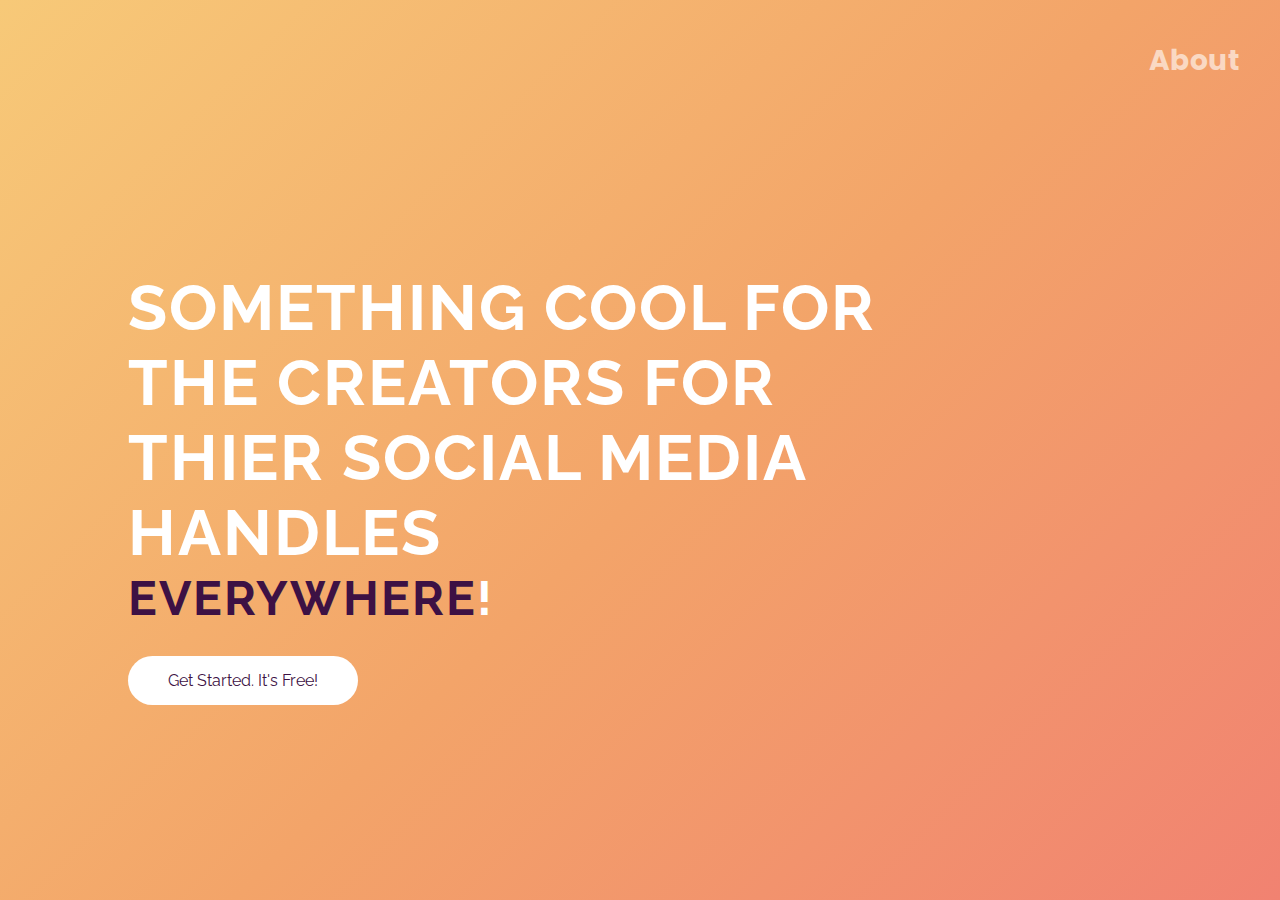
<file: index.html>
<!DOCTYPE html>
<html>
<head>
	<title>Selfie Hacks</title>
	<link rel="stylesheet" type="text/css" href="style.css">
	<link href="https://fonts.googleapis.com/css2?family=Raleway&display=swap" rel="stylesheet">
</head>
<body>

	<nav class="about">
		<a style="color: white; text-decoration: none;" href="about.html"><h3>About</h3></a>
	</nav>

	<div class="heading">
		<h1>Something Cool for the creators for thier social media handles</h1>
		<h2><span id="spin"></span>!</h2>

		
	</div>

	<div class="start-btn">
		<a href="icons.html" class="button">Get Started. It's Free!</a>
	</div>


</body>
</html>
</file>
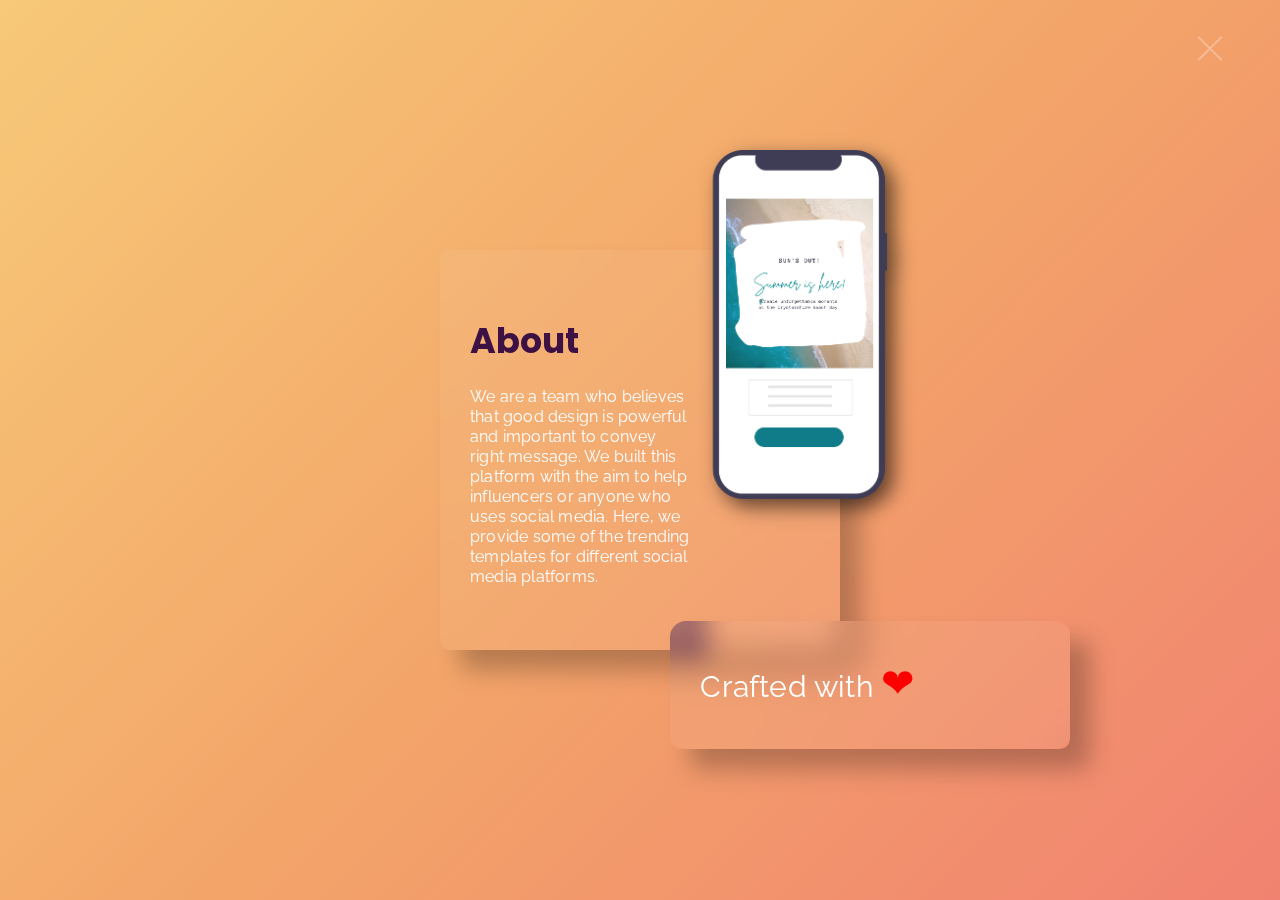
<file: about.html>
<!DOCTYPE html>
<html>
<head>
	<title>About</title>

	<link href="https://fonts.googleapis.com/css2?family=Raleway&display=swap" rel="stylesheet">

	<link rel="stylesheet" type="text/css" href="https://maxcdn.bootstrapcdn.com/font-awesome/4.6.3/css/font-awesome.min.css">

	<style type="text/css">
		@import url('https://fonts.googleapis.com/css2?family=Poppins:wght@100&display=swap');
		*{
			margin:0;
			padding: 0;
			-webkit-box-sizing: border-box;
		    -moz-box-sizing: border-box;
			box-sizing: border-box;
		}

		body{
			width:100%;
			height: 100vh;
			color: #fff;
			background: linear-gradient(-45deg, #3f51b1 0%, #5a55ae 13%, #7b5fac 25%, #8f6aae 38%, #a86aa4 50%, #cc6b8e 62%, #f18271 75%, #f3a469 87%, #f7c978 100%);
			background-size: 400% 400%;
			position: relative;
			animation: change 10s ease-in-out infinite;
			font-family: 'Raleway';
			overflow-x: hidden;
		}

		@keyframes change{
			0%{
				background-position: 0 50%;
			}
			50%{
				background-position: 100% 50%;
			}
			100%{
				background-position: 0 50%;
			}
		}

		.wrapper{
			height: 400px;
			width: 400px;
			/*border: 1px solid white;*/
			position: absolute;
			margin: auto;
			top: 0;
			left: 0;
			right: 0;
			bottom: 0;
		}

		.card{
			height: 100%;
			width: 100%;
			background-color: rgba(255,255,255,0.06);
			border-radius: 10px;
			box-shadow: 20px 20px 25px rgba(0,0,0,0.25);
			backdrop-filter: blur(15px);
		}

		.card img{
			position: absolute;
			height: 350px;
			bottom: 150px;
			left: 180px;
			filter: drop-shadow(8px 8px 10px rgba(0,0,0,0.6));
		}

		.text-container{
			position: absolute;
			width: 55%;
			height: 100%;
			display: flex;
			flex-direction: column;
			left: 30px;
			justify-content: center;
		}

		.text-container h2{
			margin-bottom: 20px;
			color: #3d1144;
			font-family: 'Poppins';
			font-weight: bold;
			font-size: 35px;
		}

		.text-container p{
			line-height: 20px;
			letter-spacing: 0.2px;
			font-family: 'Raleway';
		}

		.close {
		  position: absolute;
		  right: 54px;
		  top: 32px;
		  width: 32px;
		  height: 32px;
		  opacity: 0.3;
		}
		.close:hover {
		  opacity: 1;
		}
		.close:before, .close:after {
		  position: absolute;
		  left: 15px;
		  content: ' ';
		  height: 33px;
		  width: 2px;
		  background-color: #fff;
		}
		.close:before {
		  transform: rotate(45deg);
		}
		.close:after {
		  transform: rotate(-45deg);
		}

		body .name {
			margin: auto;
			top: 69%;
			left: 18%;
			right: 0;
			bottom: 0;
    --background: #fff;
    --text: black;
    position: relative;
    width: 25rem;
    height: 8rem;
    border-radius: 10px;
	box-shadow: 20px 20px 25px rgba(0,0,0,0.25);
    
}
body .name .multi-button {
    z-index: 0;
    position: absolute;
    top: 1.25rem;
    left: 1.25rem;
    border-radius: 100%;
    width: 0rem;
    height: 0rem;
    transform: translate(-50%, -50%);
    transition: 0.25s cubic-bezier(0.25, 0, 0, 1);
}
body .name .multi-button button {
    display: grid;
    place-items: center;
    position: absolute;
    width: 2rem;
    height: 2rem;
    border: none;
    border-radius: 100%;
    background: var(--background);
    color: var(--text);
    transform: translate(-50%, -50%);
    cursor: pointer;
    transition: 0.25s cubic-bezier(0.25, 0, 0, 1);
    box-shadow: 0 0 0rem -0.25rem var(--background);
}
body .name .multi-button button:hover {
    background: var(--text);
    color: var(--background);
    box-shadow: 0 0 1rem -0.25rem var(--background);
}
body .name .multi-button button:first-child:nth-last-child(4):nth-child(1), body .name .multi-button button:first-child:nth-last-child(4) ~ *:nth-child(1) {
    left: 62.5%;
    top: 18.75%;
}
body .name .multi-button button:first-child:nth-last-child(4):nth-child(2), body .name .multi-button button:first-child:nth-last-child(4) ~ *:nth-child(2) {
    left: 37.5%;
    top: 18.75%;
}
body .name .multi-button button:first-child:nth-last-child(4):nth-child(3), body .name .multi-button button:first-child:nth-last-child(4) ~ *:nth-child(3) {
    left: 18.75%;
    top: 37.5%;
}
body .name .multi-button button:first-child:nth-last-child(4):nth-child(4), body .name .multi-button button:first-child:nth-last-child(4) ~ *:nth-child(4) {
    left: 18.75%;
    top: 62.5%;
}
body .name .container {
    position: absolute;
    width: 100%;
    height: 100%;
    border-radius: 1rem;
    background: rgb(255, 255, 255, 0.06);
    color: rgb(255, 255, 255, 0.06);
    backdrop-filter: blur(15px);
}
body .name:hover .multi-button, body .name .multi-button:focus-within {
    width: 10rem;
    height: 10rem;
}


	</style>

</head>
<body>

	<a style="color: white; text-decoration: none;" href="index.html" class="close"></a>

	<div class="wrapper">

		<div class="card">

			<img src="about.png" alt="phone">

			<div class="text-container">
				<h2>About</h2>
				<p>
					We are a team who believes that good design is powerful and important to convey right message. We built this platform with the aim to help influencers or anyone who uses social media. Here, we provide some of the trending templates for different social media  platforms. 
				</p>
			</div>
			
		</div>
		
	</div>

	<div class="name" style="--background:rgba(61,17,68,0.5); --text:white;">
	    <div class="multi-button">
		    <button onclick="location.href='https://www.linkedin.com/in/honeykpatel/'" type="button" class="h">H</button>
		    <button onclick="location.href='https://www.linkedin.com/in/twarit-pancholi-0942311a9/'" type="button" class="t">T</button>
		    <button onclick="location.href='https://www.linkedin.com/in/rutvi-bhavsar12/'" type="button" class="r">R</button>
		    <button onclick="location.href='https://www.linkedin.com/in/bhakti-chokshi-a14284190/'" type="button" class="b">B</button>
	    </div>
	    <div class="container">
	    	<div class="text-container">
	    		<p style="color: white; font-size: 30px;">Crafted with 
	    			<span style="color: red; font-size: 40px">❤</span>
	    		</p>	
	    	</div>
	    	
	    </div>
	</div>

</body>
</html>
</file>
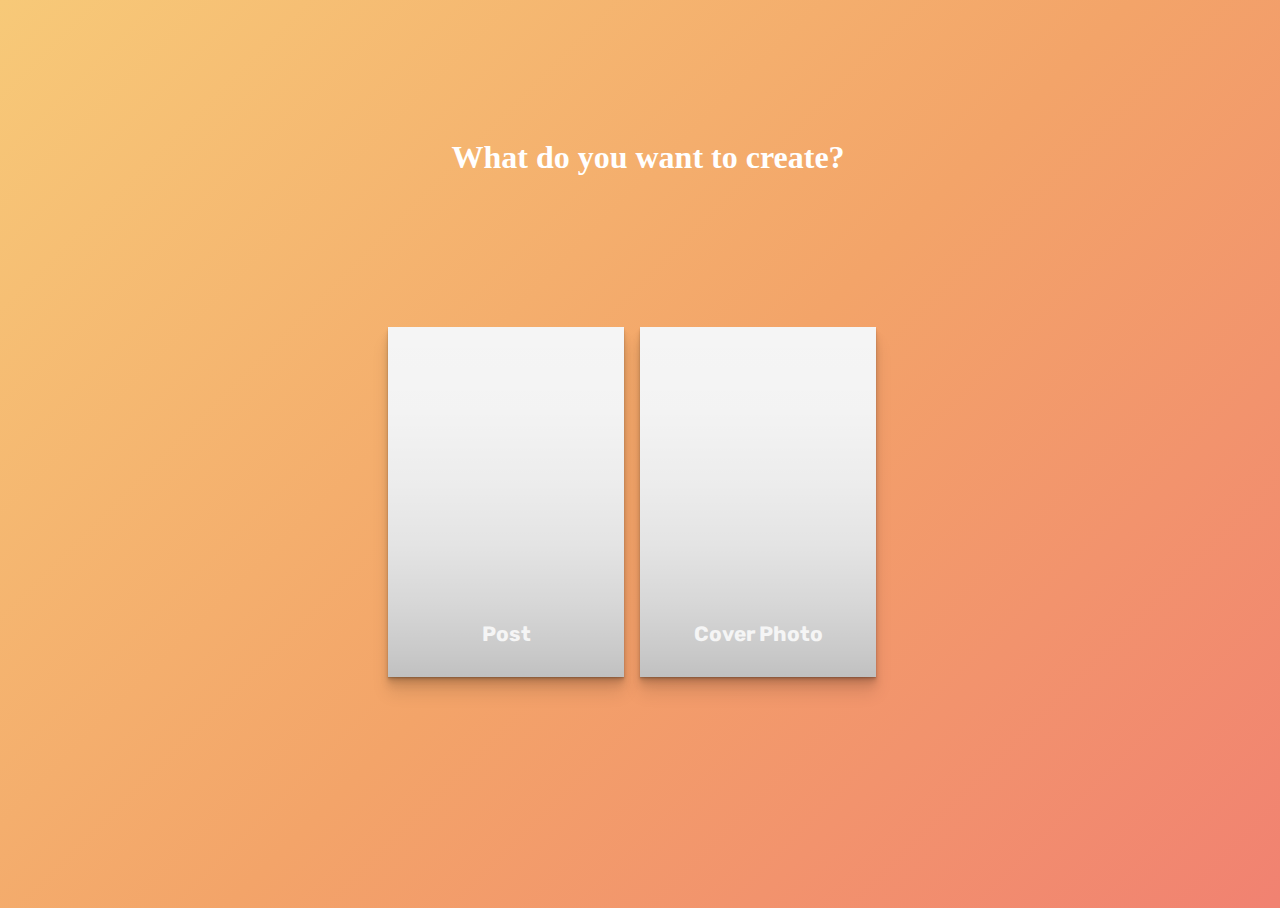
<file: facebook.html>
<!DOCTYPE html>
<html>
<head>
	<title>Facebook</title>
</head>

	<style type="text/css">
		@import url('https://fonts.googleapis.com/css?family=Cardo:400i|Rubik:400,700&display=swap');
 :root {
	 --d: 700ms;
	 --e: cubic-bezier(0.19, 1, 0.22, 1);
	 --font-sans: 'Rubik', sans-serif;
	 --font-serif: 'Cardo', serif;
}
 * {
	 box-sizing: border-box;
}
 html, body {
	 height: 100%;
}
 body {
	 display: grid;
	 place-items: center;
}

body{
	width:100%;
	height: 100vh;
	color: #fff;
	background: linear-gradient(-45deg, #3f51b1 0%, #5a55ae 13%, #7b5fac 25%, #8f6aae 38%, #a86aa4 50%, #cc6b8e 62%, #f18271 75%, #f3a469 87%, #f7c978 100%);
	background-size: 400% 400%;
	position: relative;
	animation: change 10s ease-in-out infinite;
	font-family: 'Raleway';
	overflow-x: hidden;
}

@keyframes change{
	0%{
		background-position: 0 50%;
	}
	50%{
		background-position: 100% 50%;
	}
	100%{
		background-position: 0 50%;
	}
}


 .page-content {
	 display: grid;
	 grid-gap: 1rem;
	 padding: 1rem;
	 max-width: 1024px;
	 margin: 0 auto;
	 font-family: var(--font-sans);
}
 @media (min-width: 600px) {
	 .page-content {
		 grid-template-columns: repeat(2, 1fr);
	}
}
 @media (min-width: 800px) {
	 .page-content {
		 grid-template-columns: repeat(4, 1fr);
	}
}
 .card {
	 position: relative;
	 left: 100%;
	 bottom: 30%;
	 display: flex;
	 align-items: flex-end;
	 overflow: hidden;
	 padding: 1rem;
	 width: 100%;
	 text-align: center;
	 color: whitesmoke;
	 background-color: whitesmoke;
	 box-shadow: 0 1px 1px rgba(0, 0, 0, 0.1), 0 2px 2px rgba(0, 0, 0, 0.1), 0 4px 4px rgba(0, 0, 0, 0.1), 0 8px 8px rgba(0, 0, 0, 0.1), 0 16px 16px rgba(0, 0, 0, 0.1);
}
 @media (min-width: 600px) {
	 .card {
		 height: 350px;
	}
}
 .card:before {
	 content: '';
	 position: absolute;
	 top: 0;
	 left: 0;
	 width: 100%;
	 height: 110%;
	 background-size: cover;
	 background-position: 0 0;
	 transition: transform calc(var(--d) * 1.5) var(--e);
	 pointer-events: none;
}
 .card:after {
	 content: '';
	 display: block;
	 position: absolute;
	 top: 0;
	 left: 0;
	 width: 100%;
	 height: 200%;
	 pointer-events: none;
	 background-image: linear-gradient(to bottom, rgba(0, 0, 0, 0) 0%, rgba(0, 0, 0, 0.009) 11.7%, rgba(0, 0, 0, 0.034) 22.1%, rgba(0, 0, 0, 0.072) 31.2%, rgba(0, 0, 0, 0.123) 39.4%, rgba(0, 0, 0, 0.182) 46.6%, rgba(0, 0, 0, 0.249) 53.1%, rgba(0, 0, 0, 0.320) 58.9%, rgba(0, 0, 0, 0.394) 64.3%, rgba(0, 0, 0, 0.468) 69.3%, rgba(0, 0, 0, 0.540) 74.1%, rgba(0, 0, 0, 0.607) 78.8%, rgba(0, 0, 0, 0.668) 83.6%, rgba(0, 0, 0, 0.721) 88.7%, rgba(0, 0, 0, 0.762) 94.1%, rgba(0, 0, 0, 0.790) 100%);
	 transform: translateY(-50%);
	 transition: transform calc(var(--d) * 2) var(--e);
}
 .card:nth-child(1):before {
	 background: url(https://images.unsplash.com/photo-1611162618071-b39a2ec055fb?ixid=MnwxMjA3fDB8MHxwaG90by1wYWdlfHx8fGVufDB8fHx8&ixlib=rb-1.2.1&auto=format&fit=crop&w=667&q=80) no-repeat center center fixed;
}
 .card:nth-child(2):before {
	 background: url(https://images.unsplash.com/photo-1611162618071-b39a2ec055fb?ixid=MnwxMjA3fDB8MHxwaG90by1wYWdlfHx8fGVufDB8fHx8&ixlib=rb-1.2.1&auto=format&fit=crop&w=667&q=80) no-repeat center center fixed;
}
/* .card:nth-child(3):before {
	 background-image: url(https://images.unsplash.com/photo-1545243424-0ce743321e11?ixlib=rb-1.2.1&q=80&fm=jpg&crop=entropy&cs=tinysrgb&w=400&fit=max&ixid=eyJhcHBfaWQiOjE0NTg5fQ);
}
 .card:nth-child(4):before {
	 background-image: url(https://images.unsplash.com/photo-1531306728370-e2ebd9d7bb99?ixlib=rb-1.2.1&q=80&fm=jpg&crop=entropy&cs=tinysrgb&w=400&fit=max&ixid=eyJhcHBfaWQiOjE0NTg5fQ);
}*/

 .content {
	 position: relative;
	 display: flex;
	 flex-direction: column;
	 align-items: center;
	 width: 100%;
	 padding: 1rem;
	 transition: transform var(--d) var(--e);
	 z-index: 1;
}
 .content > * + * {
	 margin-top: 1rem;
}
 .title {
	 font-size: 1.3rem;
	 font-weight: bold;
	 line-height: 1.2;
}
 .copy {
	 font-family: var(--font-serif);
	 font-size: 1.125rem;
	 font-style: italic;
	 line-height: 1.35;
}
 .btn {
	 cursor: pointer;
	 margin-top: 1.5rem;
	 padding: 0.75rem 1.5rem;
	 font-size: 0.65rem;
	 font-weight: bold;
	 letter-spacing: 0.025rem;
	 text-transform: uppercase;
	 color: white;
	 background-color: black;
	 border: none;
}
 .btn:hover {
	 background-color: #0d0d0d;
}
 .btn:focus {
	 outline: 1px dashed yellow;
	 outline-offset: 3px;
}
 @media (hover: hover) and (min-width: 600px) {
	 .card:after {
		 transform: translateY(0);
	}
	 .content {
		 transform: translateY(calc(100% - 4.5rem));
	}
	 .content > *:not(.title) {
		 opacity: 0;
		 transform: translateY(1rem);
		 transition: transform var(--d) var(--e), opacity var(--d) var(--e);
	}
	 .card:hover, .card:focus-within {
		 align-items: center;
	}
	 .card:hover:before, .card:focus-within:before {
		 transform: translateY(-4%);
	}
	 .card:hover:after, .card:focus-within:after {
		 transform: translateY(-50%);
	}
	 .card:hover .content, .card:focus-within .content {
		 transform: translateY(0);
	}
	 .card:hover .content > *:not(.title), .card:focus-within .content > *:not(.title) {
		 opacity: 1;
		 transform: translateY(0);
		 transition-delay: calc(var(--d) / 8);
	}
	 .card:focus-within:before, .card:focus-within:after, .card:focus-within .content, .card:focus-within .content > *:not(.title) {
		 transition-duration: 0s;
	}
}
	</style>
<body>

	<h1>What do you want to create?</h1>
	<main class="page-content">
	  <div class="card">
	    <div class="content">
	      <h2 class="title">Post</h2>
	      <p class="copy">Check out all the awesome Facebook Post templates.</p>
	      <button onclick="location.href='fb1.html'" type="button" class="btn">Want?</button>
	    </div>
	  </div>
	  <div class="card">
	    <div class="content">
	      <h2 class="title">Cover Photo</h2>
	      <p class="copy">Check out all the awesome Facebook cover photos for you.</p>
	      <button onclick="location.href='fb2.html'" type="button" class="btn">Want?</button>
	    </div>
	  </div>
	</main>

</body>
</html>
</file>
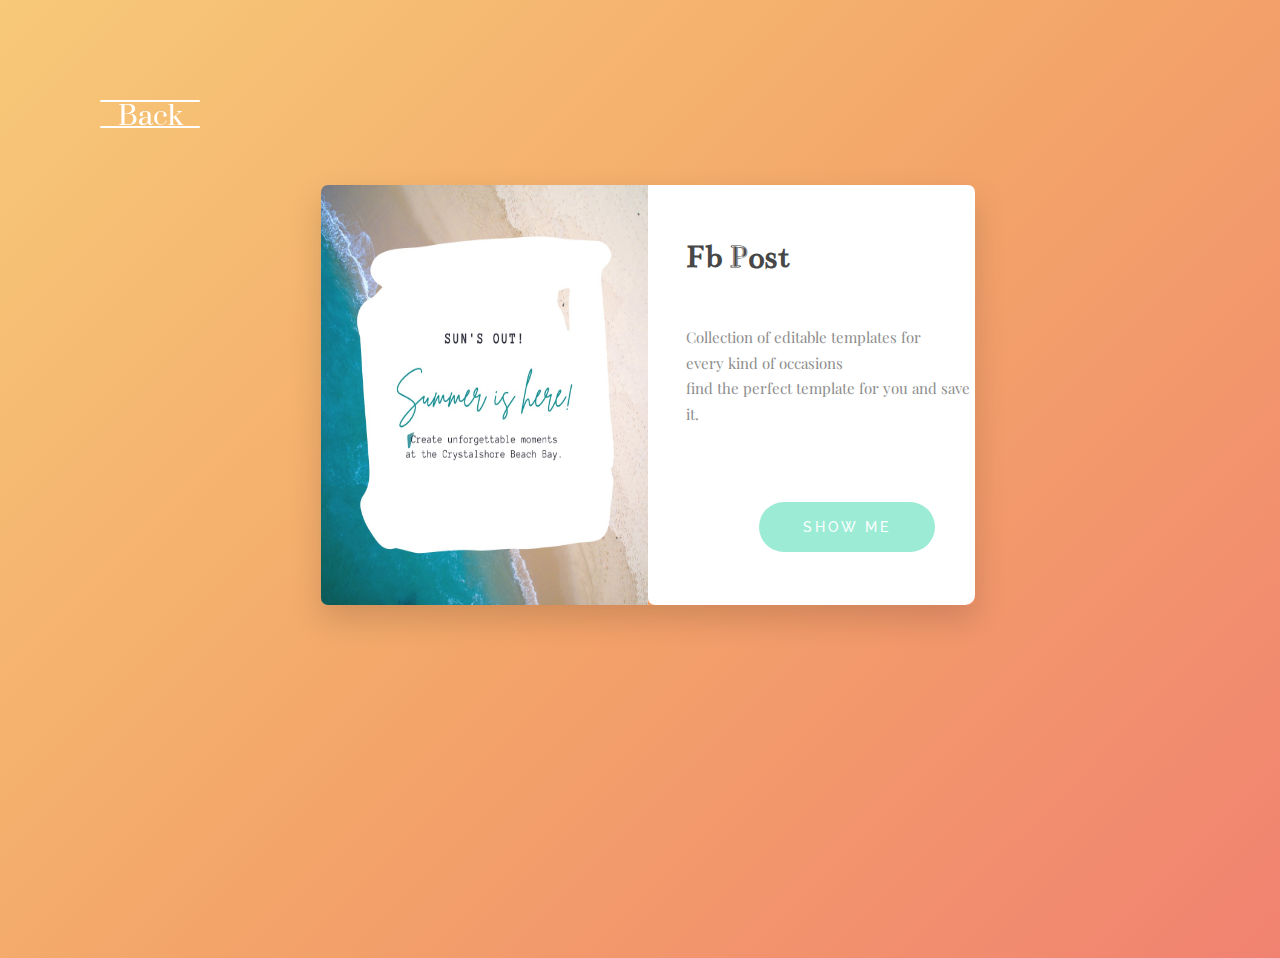
<file: fb1.html>
<html lang="en">

<head>
  <title>Post</title>
  <link href="https://fonts.googleapis.com/css?family=Bentham|Playfair+Display|Raleway:400,500|Suranna|Trocchi" rel="stylesheet">
  <style type="text/css">
    body{
  width:100%;
  height: 100vh;
  color: #fff;
  background: linear-gradient(-45deg, #3f51b1 0%, #5a55ae 13%, #7b5fac 25%, #8f6aae 38%, #a86aa4 50%, #cc6b8e 62%, #f18271 75%, #f3a469 87%, #f7c978 100%);
  background-size: 400% 400%;
  position: relative;
  animation: change 10s ease-in-out infinite;
  font-family: 'Raleway';
  overflow-x: hidden;
  overflow-y: hidden;
}

@keyframes change{
  0%{
    background-position: 0 50%;
  }
  50%{
    background-position: 100% 50%;
  }
  100%{
    background-position: 0 50%;
  }
}

.wrapper {
  position: relative;
  top: 15%;
  height: 420px;
  width: 654px;
  margin: 50px auto;
  border-radius: 7px 7px 7px 7px;
  /* VIA CSS MATIC https://goo.gl/cIbnS */
  -webkit-box-shadow: 0px 14px 32px 0px rgba(0, 0, 0, 0.15);
  -moz-box-shadow: 0px 14px 32px 0px rgba(0, 0, 0, 0.15);
  box-shadow: 0px 14px 32px 0px rgba(0, 0, 0, 0.15);
}

.product-img {
  float: left;
  height: 420px;
  width: 327px;
}

.product-img img {
  border-radius: 7px 0 0 7px;
}

.product-info {
  float: left;
  height: 420px;
  width: 327px;
  border-radius: 0 7px 10px 7px;
  background-color: #ffffff;
}

.product-text {
  height: 300px;
  width: 327px;
}

.product-text h1 {
  margin: 0 0 0 38px;
  padding-top: 52px;
  font-size: 34px;
  color: #474747;
}

.product-text h1,
.product-price-btn p {
  font-family: 'Bentham', serif;
}

.product-text h2 {
  margin: 0 0 47px 38px;
  font-size: 13px;
  font-family: 'Raleway', sans-serif;
  font-weight: 400;
  text-transform: uppercase;
  color: #d2d2d2;
  letter-spacing: 0.2em;
}

.product-text p {
  height: 125px;
  margin: 0 0 0 38px;
  font-family: 'Playfair Display', serif;
  color: #8d8d8d;
  line-height: 1.7em;
  font-size: 15px;
  font-weight: lighter;
  overflow: hidden;
}

.product-price-btn {
  height: 103px;
  width: 327px;
  margin-top: 17px;
  position: relative;
}

.product-price-btn p {
  display: inline-block;
  position: absolute;
  top: -13px;
  height: 50px;
  font-family: 'Trocchi', serif;
  margin: 0 0 0 38px;
  font-size: 28px;
  font-weight: lighter;
  color: #474747;
}

span {
  display: inline-block;
  height: 50px;
  font-family: 'Suranna', serif;
  font-size: 34px;
}

.product-price-btn button {
  float: right;
  display: inline-block;
  height: 50px;
  width: 176px;
  margin: 0 40px 0 16px;
  box-sizing: border-box;
  border: transparent;
  border-radius: 60px;
  font-family: 'Raleway', sans-serif;
  font-size: 14px;
  font-weight: 500;
  text-transform: uppercase;
  letter-spacing: 0.2em;
  color: #ffffff;
  background-color: #9cebd5;
  cursor: pointer;
  outline: none;
}

.product-price-btn button:hover {
  background-color: #79b0a1;
}


  div.backBtn {
  width: 100px;
  left: 100px;
  top: 100px;
  background-color: #fff;
  transition: all 0.4s ease;
  position: fixed;
  cursor: pointer;
}

span.line {
  bottom: auto;
  right: auto;
  top: auto;
  left: auto;
  background-color: #fff;
  border-radius: 10px;
  width: 100%;
  left: 0px;
  height: 2px;
  display: block;
  position: absolute;
  transition: width 0.2s ease 0.1s, left 0.2s ease, transform 0.2s ease 0.3s, background-color 0.2s ease;
}

span.tLine {
  top: 0px;
}

span.mLine {
  top: 13px;
  opacity: 0;
}

span.bLine {
  top: 26px;
}

.label {
  position: absolute;
  left: 0px;
  width: 100%;
  text-align: center;
  transition: all 0.4s ease;
  font-size: 2.1rem;
  bottom: -28px;
}

div.backBtn:hover span.label {
  left: 25px
}

div.backBtn:hover span.line {
  left: -10px;
  height: 5px;
  background-color: #fff;
}

div.backBtn:hover span.tLine {
  width: 25px;
  transform: rotate(-45deg);
  left: -15px;
  top: 6px;
  color: white;
}

div.backBtn:hover span.mLine {
  opacity: 1;
  width: 30px;
  color: white;
}

div.backBtn:hover span.bLine {
  width: 25px;
  transform: rotate(45deg);
  left: -15px;
  top: 20px;
  color: white;
}

  </style>
</head>

<body>

  <a href="facebook.html" style="color: white;">
    <div class="backBtn">
      <span class="line tLine"></span>
      <span class="line mLine"></span>
      <span class="label">Back</span>
      <span class="line bLine"></span>
  </div>
  </a>

  <div class="wrapper">
    <div class="product-img">
      <img src="insta1.jpeg" height="420" width="327">
    </div>
    <div class="product-info">
      <div class="product-text">
        <h1>Fb Post</h1>
        <h2></h2>
        <p>Collection of editable templates for<br> every kind of occasions<br> find the perfect template for you and save it.<br></p></div>
      <div class="product-price-btn">
        <button onclick="location.href='https://www.canva.com/design/DAEl1eWd00A/bRppv9I91FCdq88E8ecvIg/view?utm_content=DAEl1eWd00A&utm_campaign=designshare&utm_medium=link&utm_source=sharebutton&mode=preview'" type="button">Show me</button>
      </div>
    </div>
  </div>

</body>

</html>
</file>
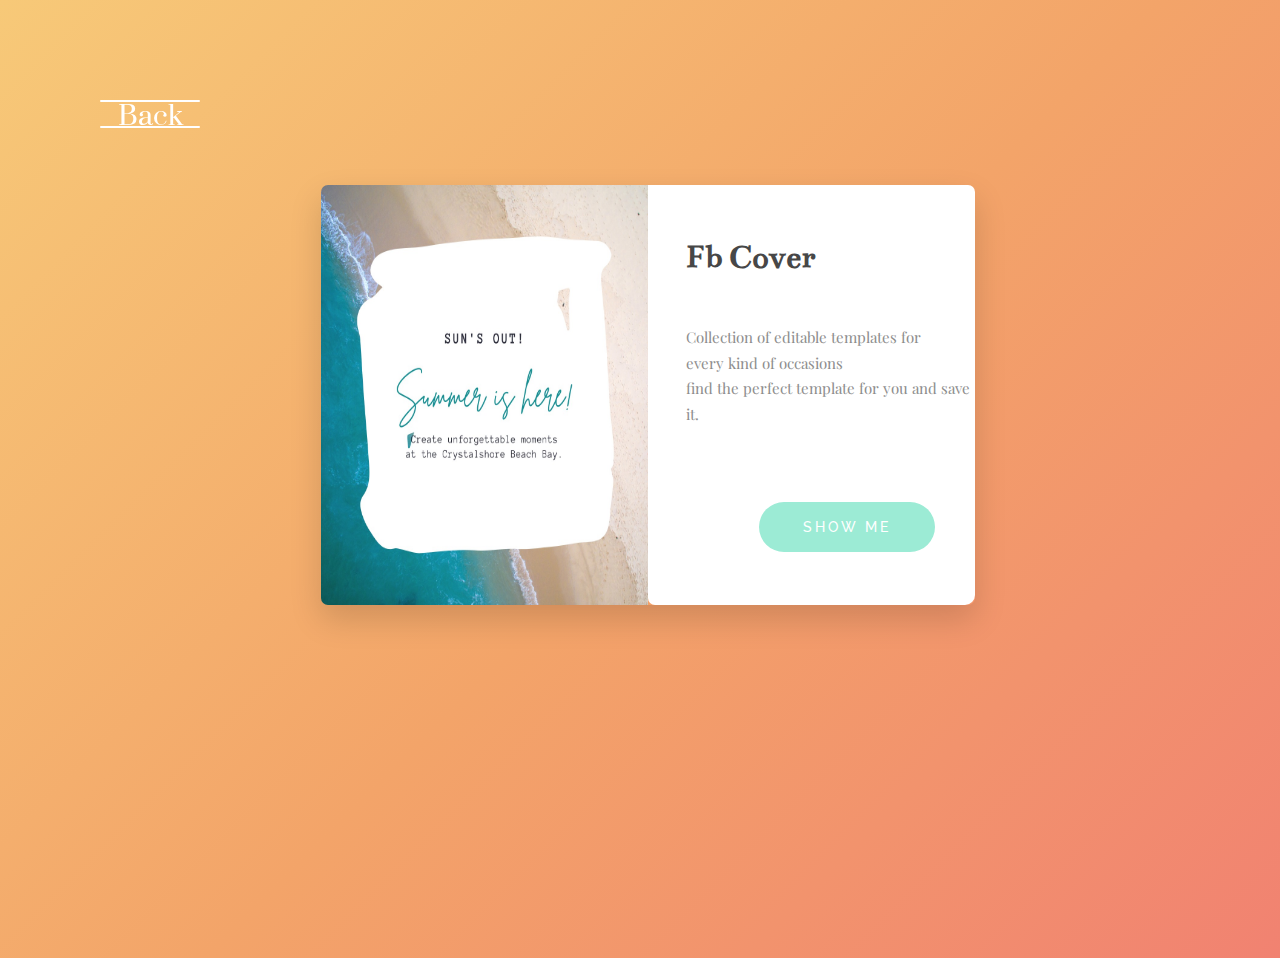
<file: fb2.html>
<html lang="en">

<head>
  <title>Cover</title>
  <link href="https://fonts.googleapis.com/css?family=Bentham|Playfair+Display|Raleway:400,500|Suranna|Trocchi" rel="stylesheet">
  <style type="text/css">
    body{
  width:100%;
  height: 100vh;
  color: #fff;
  background: linear-gradient(-45deg, #3f51b1 0%, #5a55ae 13%, #7b5fac 25%, #8f6aae 38%, #a86aa4 50%, #cc6b8e 62%, #f18271 75%, #f3a469 87%, #f7c978 100%);
  background-size: 400% 400%;
  position: relative;
  animation: change 10s ease-in-out infinite;
  font-family: 'Raleway';
  overflow-x: hidden;
  overflow-y: hidden;
}

@keyframes change{
  0%{
    background-position: 0 50%;
  }
  50%{
    background-position: 100% 50%;
  }
  100%{
    background-position: 0 50%;
  }
}

.wrapper {
  position: relative;
  top: 15%;
  height: 420px;
  width: 654px;
  margin: 50px auto;
  border-radius: 7px 7px 7px 7px;
  /* VIA CSS MATIC https://goo.gl/cIbnS */
  -webkit-box-shadow: 0px 14px 32px 0px rgba(0, 0, 0, 0.15);
  -moz-box-shadow: 0px 14px 32px 0px rgba(0, 0, 0, 0.15);
  box-shadow: 0px 14px 32px 0px rgba(0, 0, 0, 0.15);
}

.product-img {
  float: left;
  height: 420px;
  width: 327px;
}

.product-img img {
  border-radius: 7px 0 0 7px;
}

.product-info {
  float: left;
  height: 420px;
  width: 327px;
  border-radius: 0 7px 10px 7px;
  background-color: #ffffff;
}

.product-text {
  height: 300px;
  width: 327px;
}

.product-text h1 {
  margin: 0 0 0 38px;
  padding-top: 52px;
  font-size: 34px;
  color: #474747;
}

.product-text h1,
.product-price-btn p {
  font-family: 'Bentham', serif;
}

.product-text h2 {
  margin: 0 0 47px 38px;
  font-size: 13px;
  font-family: 'Raleway', sans-serif;
  font-weight: 400;
  text-transform: uppercase;
  color: #d2d2d2;
  letter-spacing: 0.2em;
}

.product-text p {
  height: 125px;
  margin: 0 0 0 38px;
  font-family: 'Playfair Display', serif;
  color: #8d8d8d;
  line-height: 1.7em;
  font-size: 15px;
  font-weight: lighter;
  overflow: hidden;
}

.product-price-btn {
  height: 103px;
  width: 327px;
  margin-top: 17px;
  position: relative;
}

.product-price-btn p {
  display: inline-block;
  position: absolute;
  top: -13px;
  height: 50px;
  font-family: 'Trocchi', serif;
  margin: 0 0 0 38px;
  font-size: 28px;
  font-weight: lighter;
  color: #474747;
}

span {
  display: inline-block;
  height: 50px;
  font-family: 'Suranna', serif;
  font-size: 34px;
}

.product-price-btn button {
  float: right;
  display: inline-block;
  height: 50px;
  width: 176px;
  margin: 0 40px 0 16px;
  box-sizing: border-box;
  border: transparent;
  border-radius: 60px;
  font-family: 'Raleway', sans-serif;
  font-size: 14px;
  font-weight: 500;
  text-transform: uppercase;
  letter-spacing: 0.2em;
  color: #ffffff;
  background-color: #9cebd5;
  cursor: pointer;
  outline: none;
}

.product-price-btn button:hover {
  background-color: #79b0a1;
}


  div.backBtn {
  width: 100px;
  left: 100px;
  top: 100px;
  background-color: #fff;
  transition: all 0.4s ease;
  position: fixed;
  cursor: pointer;
}

span.line {
  bottom: auto;
  right: auto;
  top: auto;
  left: auto;
  background-color: #fff;
  border-radius: 10px;
  width: 100%;
  left: 0px;
  height: 2px;
  display: block;
  position: absolute;
  transition: width 0.2s ease 0.1s, left 0.2s ease, transform 0.2s ease 0.3s, background-color 0.2s ease;
}

span.tLine {
  top: 0px;
}

span.mLine {
  top: 13px;
  opacity: 0;
}

span.bLine {
  top: 26px;
}

.label {
  position: absolute;
  left: 0px;
  width: 100%;
  text-align: center;
  transition: all 0.4s ease;
  font-size: 2.1rem;
  bottom: -28px;
}

div.backBtn:hover span.label {
  left: 25px
}

div.backBtn:hover span.line {
  left: -10px;
  height: 5px;
  background-color: #fff;
}

div.backBtn:hover span.tLine {
  width: 25px;
  transform: rotate(-45deg);
  left: -15px;
  top: 6px;
  color: white;
}

div.backBtn:hover span.mLine {
  opacity: 1;
  width: 30px;
  color: white;
}

div.backBtn:hover span.bLine {
  width: 25px;
  transform: rotate(45deg);
  left: -15px;
  top: 20px;
  color: white;
}

  </style>
</head>

<body>

  <a href="facebook.html" style="color: white;">
    <div class="backBtn">
      <span class="line tLine"></span>
      <span class="line mLine"></span>
      <span class="label">Back</span>
      <span class="line bLine"></span>
  </div>
  </a>

  <div class="wrapper">
    <div class="product-img">
      <img src="insta1.jpeg" height="420" width="327">
    </div>
    <div class="product-info">
      <div class="product-text">
        <h1>Fb Cover</h1>
        <h2></h2>
        <p>Collection of editable templates for<br> every kind of occasions<br> find the perfect template for you and save it.<br></p></div>
      <div class="product-price-btn">
        <button onclick="location.href='https://www.canva.com/design/DAEl2qF6wpc/l6h8D-_AOofCuGAPCu5AmA/view?utm_content=DAEl2qF6wpc&utm_campaign=designshare&utm_medium=link&utm_source=sharebutton&mode=preview'" type="button">Show me</button>
      </div>
    </div>
  </div>

</body>

</html>
</file>
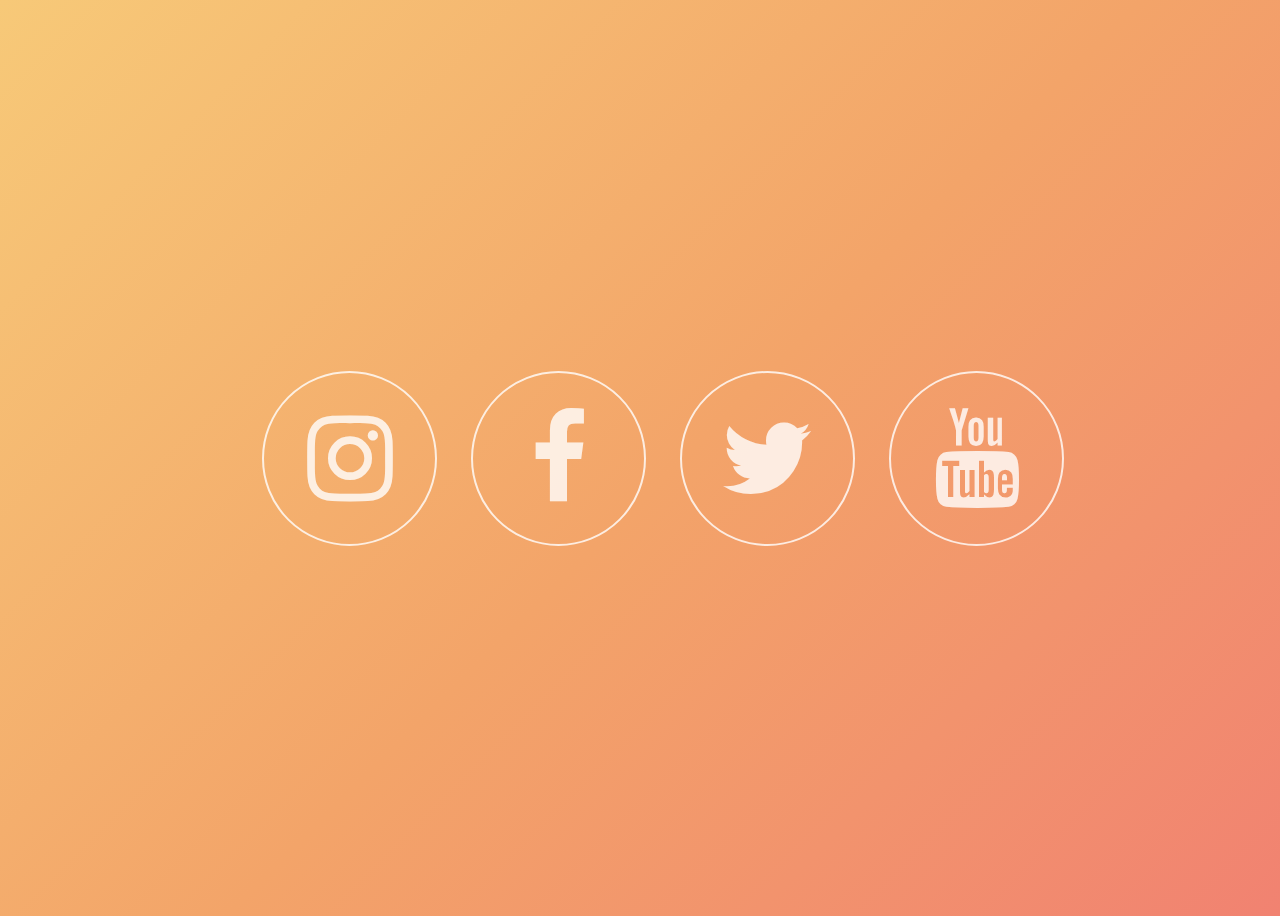
<file: icons.html>
<!DOCTYPE html>
<html>
<head>
  <title>Choose what</title>
  <link href="https://maxcdn.bootstrapcdn.com/font-awesome/4.6.3/css/font-awesome.min.css" rel="stylesheet">


  <style type="text/css">

    body{
  width:100%;
  height: 100vh;
  color: #fff;
  background: linear-gradient(-45deg, #3f51b1 0%, #5a55ae 13%, #7b5fac 25%, #8f6aae 38%, #a86aa4 50%, #cc6b8e 62%, #f18271 75%, #f3a469 87%, #f7c978 100%);
  background-size: 400% 400%;
  position: relative;
  animation: change 10s ease-in-out infinite;
  font-family: 'Raleway';
  overflow-x: hidden;
  overflow-y: hidden;
}

@keyframes change{
  0%{
    background-position: 0 50%;
  }
  50%{
    background-position: 100% 50%;
  }
  100%{
    background-position: 0 50%;
  }
}


    .center {
  display: table;
  width: 100%;
  height: 100vh;
}

#social {
  display: table-cell;
  vertical-align: middle;
}

#social ul {
  text-align: center;
  padding-left: 0px;
  margin: 0 auto;
}

#social li {
  display: inline-block;
  list-style-type: none;
  margin-left: 30px;
}

/** Facebook **/

.facebook {
  width: 175px;
  height: 175px;
}

.facebook .border {
  background: transparent;
  outline: none;
  color: rgba(255,255,255, .8);
  width: 175px;
  height: 175px;
  -webkit-border-radius: 100px;
  -moz-border-radius: 100px;
  border-radius: 100px;
  border: 2px solid rgba(255,255,255, 0.8);
  transition: all .2s ease-in-out;
}

.facebook .border:hover {
  background: #3b5998;
  border-color: #436aaf;
  color: rgba(255,255,255, 0.9);
  transform: scale(1.2);
  box-shadow: 0 0 10px #3b5998;
  text-shadow: 0 0 5px #3b5998;
}

.fa.fa-facebook {
  font-size: 100px;
}

/** Twitter **/

.twitter {
  width: 175px;
  height: 175px;
}

.twitter .border {
  background: transparent;
  outline: none;
  color:rgba(255,255,255, .8);
  width: 175px;
  height: 175px;
  -webkit-border-radius: 100px;
  -moz-border-radius: 100px;
  border-radius: 100px;
  border: 2px solid rgba(255,255,255, 0.8);
  transition: all .2s ease-in-out;
}

.twitter .border:hover {
  background: #00aced;
  border-color: #72c6e6;
  color: rgba(255,255,255, 0.9);
  transform: scale(1.2);
  box-shadow: 0 0 10px #00aced;
  text-shadow: 0 0 5px #3b5998;
}

.fa.fa-twitter {
  font-size: 100px;
}

/** Instagram **/

.instagram {
  width: 175px;
  height: 175px;
}

.instagram .border {
  background: transparent;
  outline: none;
  color:rgba(255,255,255, .8);
  width: 175px;
  height: 175px;
  -webkit-border-radius: 100px;
  -moz-border-radius: 100px;
  border-radius: 100px;
  border: 2px solid rgba(255,255,255, .8);
  transition: all .2s ease-in-out;
}

.instagram .border:hover {
  background: #C13584;
  border-color: #7495af;
  border: 2px solid rgba(255,255,255, 0.3);
  color: rgba(255,255,255, 0.9);
  transform: scale(1.2);
  box-shadow: 0 0 10px #517fa4;
  text-shadow: 0 0 5px #3b5998;
}

.fa.fa-instagram {
  font-size: 100px;
}




.youtube {
  width: 175px;
  height: 175px;
}

.youtube .border {
  background: transparent;
  outline: none;
  color:rgba(255,255,255, .8);
  width: 175px;
  height: 175px;
  -webkit-border-radius: 100px;
  -moz-border-radius: 100px;
  border-radius: 100px;
  border: 2px solid rgba(255,255,255, .8);
  transition: all .2s ease-in-out;
}

.youtube .border:hover {
  background: #FF0000;
  border-color: #FFFFFF;
  border: 2px solid rgba(255,255,255, 0.3);
  color: rgba(255,255,255, 0.9);
  transform: scale(1.2);
  box-shadow: 0 0 10px #FF0000;
  text-shadow: 0 0 5px #3b5998;
}

.fa.fa-youtube {
  font-size: 100px;
}

#social ul li {
  transition: ease .3s;
}

#social ul:hover > li {
  opacity: 0.5;
}

#social ul:hover > li:hover {
  opacity: 1;
}
  </style>
</head>
<body>

  <div class="center">
<div id="social">
  <ul>
    <li class="instagram">
      <button onclick="location.href='instagram.html'" type="button" class="border"><i class="fa fa-instagram"></i></button>
    </li>
    
    <li class="facebook">
      <button onclick="location.href='facebook.html'" type="button" class="border"><i class="fa fa-facebook"></i></button>
    </li>

    <li class="twitter">
      <button onclick="location.href='twitter.html'" type="button" class="border"><i class="fa fa-twitter"></i></button>
    </li>

    
    <li class="youtube">
      <button onclick="location.href='youtube.html'" type="button" class="border"><i class="fa fa-youtube"></i></button>
    </li>
  </ul>
</div>
</div>

</body>
</html>
</file>
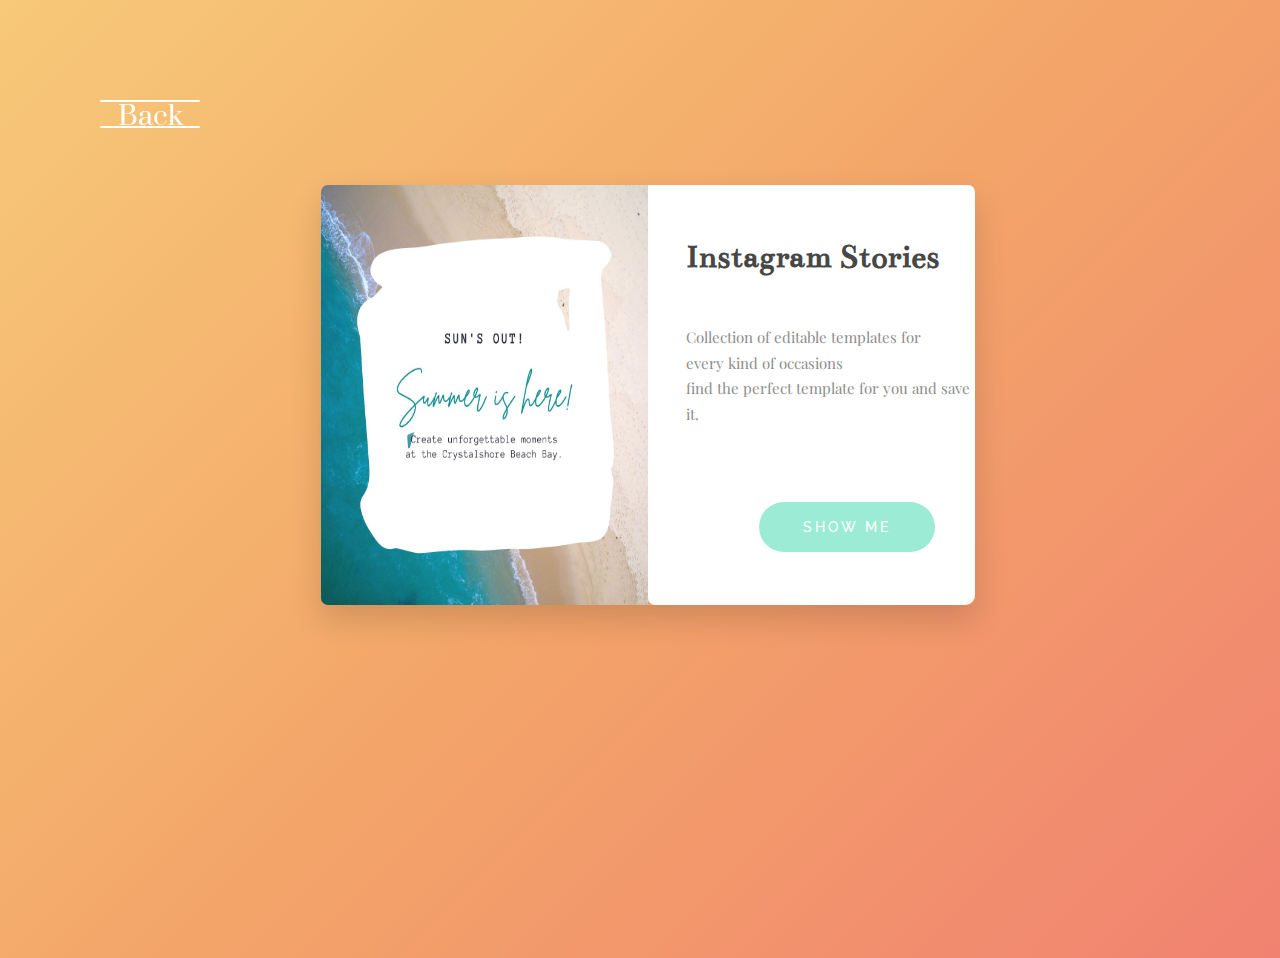
<file: insta1.html>
<html lang="en">

<head>
  <title>Stories</title>
  <link href="https://fonts.googleapis.com/css?family=Bentham|Playfair+Display|Raleway:400,500|Suranna|Trocchi" rel="stylesheet">
  <style type="text/css">
    body{
  width:100%;
  height: 100vh;
  color: #fff;
  background: linear-gradient(-45deg, #3f51b1 0%, #5a55ae 13%, #7b5fac 25%, #8f6aae 38%, #a86aa4 50%, #cc6b8e 62%, #f18271 75%, #f3a469 87%, #f7c978 100%);
  background-size: 400% 400%;
  position: relative;
  animation: change 10s ease-in-out infinite;
  font-family: 'Raleway';
  overflow-x: hidden;
  overflow-y: hidden;
}

@keyframes change{
  0%{
    background-position: 0 50%;
  }
  50%{
    background-position: 100% 50%;
  }
  100%{
    background-position: 0 50%;
  }
}

.wrapper {
  position: relative;
  top: 15%;
  height: 420px;
  width: 654px;
  margin: 50px auto;
  border-radius: 7px 7px 7px 7px;
  /* VIA CSS MATIC https://goo.gl/cIbnS */
  -webkit-box-shadow: 0px 14px 32px 0px rgba(0, 0, 0, 0.15);
  -moz-box-shadow: 0px 14px 32px 0px rgba(0, 0, 0, 0.15);
  box-shadow: 0px 14px 32px 0px rgba(0, 0, 0, 0.15);
}

.product-img {
  float: left;
  height: 420px;
  width: 327px;
}

.product-img img {
  border-radius: 7px 0 0 7px;
}

.product-info {
  float: left;
  height: 420px;
  width: 327px;
  border-radius: 0 7px 10px 7px;
  background-color: #ffffff;
}

.product-text {
  height: 300px;
  width: 327px;
}

.product-text h1 {
  margin: 0 0 0 38px;
  padding-top: 52px;
  font-size: 34px;
  color: #474747;
}

.product-text h1,
.product-price-btn p {
  font-family: 'Bentham', serif;
}

.product-text h2 {
  margin: 0 0 47px 38px;
  font-size: 13px;
  font-family: 'Raleway', sans-serif;
  font-weight: 400;
  text-transform: uppercase;
  color: #d2d2d2;
  letter-spacing: 0.2em;
}

.product-text p {
  height: 125px;
  margin: 0 0 0 38px;
  font-family: 'Playfair Display', serif;
  color: #8d8d8d;
  line-height: 1.7em;
  font-size: 15px;
  font-weight: lighter;
  overflow: hidden;
}

.product-price-btn {
  height: 103px;
  width: 327px;
  margin-top: 17px;
  position: relative;
}

.product-price-btn p {
  display: inline-block;
  position: absolute;
  top: -13px;
  height: 50px;
  font-family: 'Trocchi', serif;
  margin: 0 0 0 38px;
  font-size: 28px;
  font-weight: lighter;
  color: #474747;
}

span {
  display: inline-block;
  height: 50px;
  font-family: 'Suranna', serif;
  font-size: 34px;
}

.product-price-btn button {
  float: right;
  display: inline-block;
  height: 50px;
  width: 176px;
  margin: 0 40px 0 16px;
  box-sizing: border-box;
  border: transparent;
  border-radius: 60px;
  font-family: 'Raleway', sans-serif;
  font-size: 14px;
  font-weight: 500;
  text-transform: uppercase;
  letter-spacing: 0.2em;
  color: #ffffff;
  background-color: #9cebd5;
  cursor: pointer;
  outline: none;
}

.product-price-btn button:hover {
  background-color: #79b0a1;
}


  div.backBtn {
  width: 100px;
  left: 100px;
  top: 100px;
  background-color: #fff;
  transition: all 0.4s ease;
  position: fixed;
  cursor: pointer;
}

span.line {
  bottom: auto;
  right: auto;
  top: auto;
  left: auto;
  background-color: #fff;
  border-radius: 10px;
  width: 100%;
  left: 0px;
  height: 2px;
  display: block;
  position: absolute;
  transition: width 0.2s ease 0.1s, left 0.2s ease, transform 0.2s ease 0.3s, background-color 0.2s ease;
}

span.tLine {
  top: 0px;
}

span.mLine {
  top: 13px;
  opacity: 0;
}

span.bLine {
  top: 26px;
}

.label {
  position: absolute;
  left: 0px;
  width: 100%;
  text-align: center;
  transition: all 0.4s ease;
  font-size: 2.1rem;
  bottom: -28px;
}

div.backBtn:hover span.label {
  left: 25px
}

div.backBtn:hover span.line {
  left: -10px;
  height: 5px;
  background-color: #fff;
}

div.backBtn:hover span.tLine {
  width: 25px;
  transform: rotate(-45deg);
  left: -15px;
  top: 6px;
  color: white;
}

div.backBtn:hover span.mLine {
  opacity: 1;
  width: 30px;
  color: white;
}

div.backBtn:hover span.bLine {
  width: 25px;
  transform: rotate(45deg);
  left: -15px;
  top: 20px;
  color: white;
}

  </style>
</head>

<body>

  <a href="instagram.html" style="color: white;">
    <div class="backBtn">
      <span class="line tLine"></span>
      <span class="line mLine"></span>
      <span class="label">Back</span>
      <span class="line bLine"></span>
  </div>
  </a>

  <div class="wrapper">
    <div class="product-img">
      <img src="insta1.jpeg" height="420" width="327">
    </div>
    <div class="product-info">
      <div class="product-text">
        <h1>Instagram Stories</h1>
        <h2></h2>
        <p>Collection of editable templates for<br> every kind of occasions<br> find the perfect template for you and save it.<br></p>
      </div>
      <div class="product-price-btn">
        <!-- <p><span>78</span>$</p> -->
        <button onclick="location.href='https://www.canva.com/design/DAEl1eWd00A/bRppv9I91FCdq88E8ecvIg/view?utm_content=DAEl1eWd00A&utm_campaign=designshare&utm_medium=link&utm_source=sharebutton&mode=preview'" type="button" type="button">Show Me</button>
      </div>
    </div>
  </div>

</body>

</html>
</file>
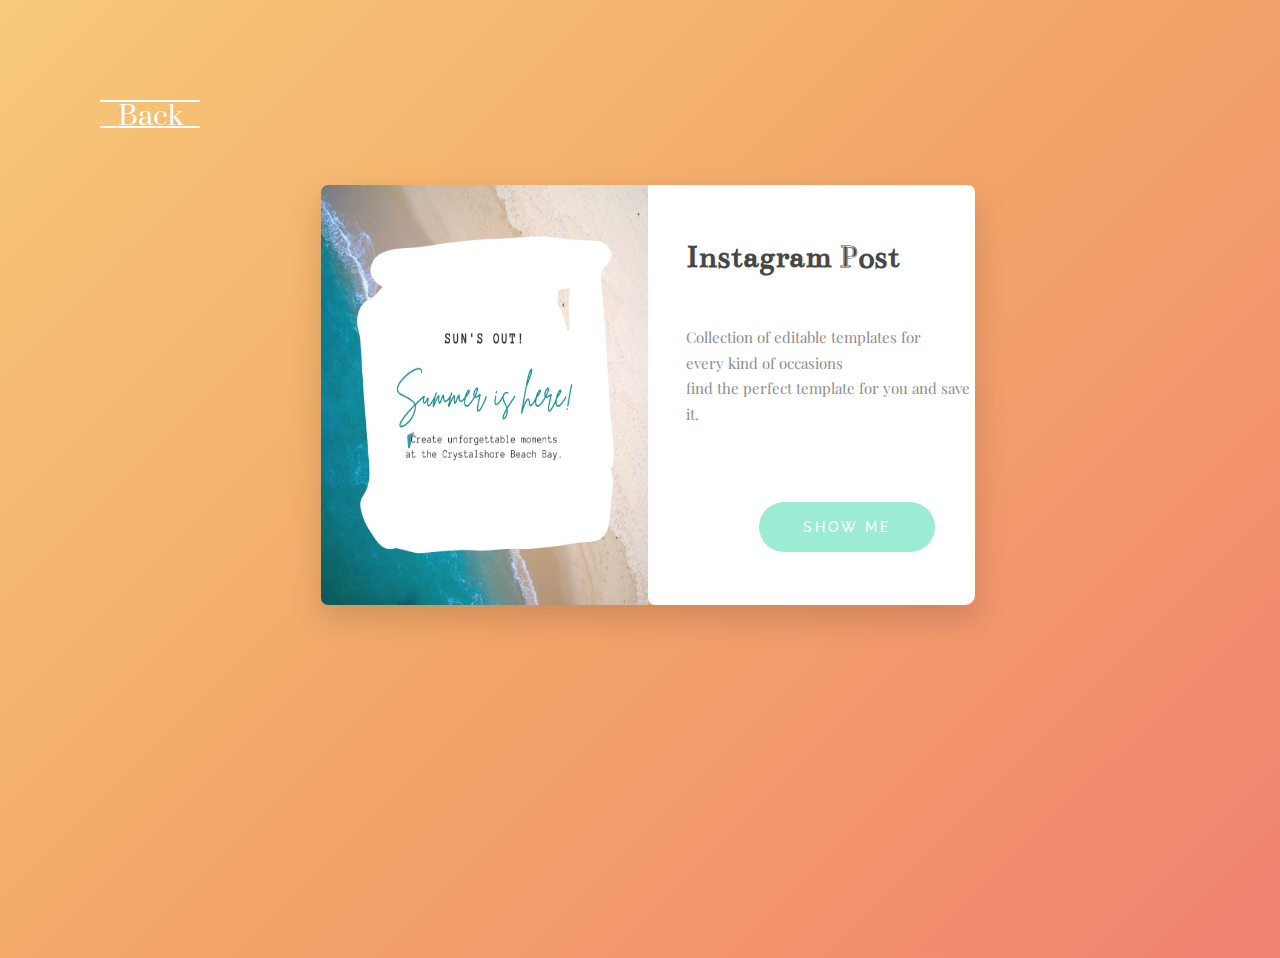
<file: insta2.html>
<html lang="en">

<head>
  <title>Post</title>
  <link href="https://fonts.googleapis.com/css?family=Bentham|Playfair+Display|Raleway:400,500|Suranna|Trocchi" rel="stylesheet">
  <style type="text/css">
    body{
  width:100%;
  height: 100vh;
  color: #fff;
  background: linear-gradient(-45deg, #3f51b1 0%, #5a55ae 13%, #7b5fac 25%, #8f6aae 38%, #a86aa4 50%, #cc6b8e 62%, #f18271 75%, #f3a469 87%, #f7c978 100%);
  background-size: 400% 400%;
  position: relative;
  animation: change 10s ease-in-out infinite;
  font-family: 'Raleway';
  overflow-x: hidden;
  overflow-y: hidden;
}

@keyframes change{
  0%{
    background-position: 0 50%;
  }
  50%{
    background-position: 100% 50%;
  }
  100%{
    background-position: 0 50%;
  }
}

.wrapper {
  position: relative;
  top: 15%;
  height: 420px;
  width: 654px;
  margin: 50px auto;
  border-radius: 7px 7px 7px 7px;
  /* VIA CSS MATIC https://goo.gl/cIbnS */
  -webkit-box-shadow: 0px 14px 32px 0px rgba(0, 0, 0, 0.15);
  -moz-box-shadow: 0px 14px 32px 0px rgba(0, 0, 0, 0.15);
  box-shadow: 0px 14px 32px 0px rgba(0, 0, 0, 0.15);
}

.product-img {
  float: left;
  height: 420px;
  width: 327px;
}

.product-img img {
  border-radius: 7px 0 0 7px;
}

.product-info {
  float: left;
  height: 420px;
  width: 327px;
  border-radius: 0 7px 10px 7px;
  background-color: #ffffff;
}

.product-text {
  height: 300px;
  width: 327px;
}

.product-text h1 {
  margin: 0 0 0 38px;
  padding-top: 52px;
  font-size: 34px;
  color: #474747;
}

.product-text h1,
.product-price-btn p {
  font-family: 'Bentham', serif;
}

.product-text h2 {
  margin: 0 0 47px 38px;
  font-size: 13px;
  font-family: 'Raleway', sans-serif;
  font-weight: 400;
  text-transform: uppercase;
  color: #d2d2d2;
  letter-spacing: 0.2em;
}

.product-text p {
  height: 125px;
  margin: 0 0 0 38px;
  font-family: 'Playfair Display', serif;
  color: #8d8d8d;
  line-height: 1.7em;
  font-size: 15px;
  font-weight: lighter;
  overflow: hidden;
}

.product-price-btn {
  height: 103px;
  width: 327px;
  margin-top: 17px;
  position: relative;
}

.product-price-btn p {
  display: inline-block;
  position: absolute;
  top: -13px;
  height: 50px;
  font-family: 'Trocchi', serif;
  margin: 0 0 0 38px;
  font-size: 28px;
  font-weight: lighter;
  color: #474747;
}

span {
  display: inline-block;
  height: 50px;
  font-family: 'Suranna', serif;
  font-size: 34px;
}

.product-price-btn button {
  float: right;
  display: inline-block;
  height: 50px;
  width: 176px;
  margin: 0 40px 0 16px;
  box-sizing: border-box;
  border: transparent;
  border-radius: 60px;
  font-family: 'Raleway', sans-serif;
  font-size: 14px;
  font-weight: 500;
  text-transform: uppercase;
  letter-spacing: 0.2em;
  color: #ffffff;
  background-color: #9cebd5;
  cursor: pointer;
  outline: none;
}

.product-price-btn button:hover {
  background-color: #79b0a1;
}


  div.backBtn {
  width: 100px;
  left: 100px;
  top: 100px;
  background-color: #fff;
  transition: all 0.4s ease;
  position: fixed;
  cursor: pointer;
}

span.line {
  bottom: auto;
  right: auto;
  top: auto;
  left: auto;
  background-color: #fff;
  border-radius: 10px;
  width: 100%;
  left: 0px;
  height: 2px;
  display: block;
  position: absolute;
  transition: width 0.2s ease 0.1s, left 0.2s ease, transform 0.2s ease 0.3s, background-color 0.2s ease;
}

span.tLine {
  top: 0px;
}

span.mLine {
  top: 13px;
  opacity: 0;
}

span.bLine {
  top: 26px;
}

.label {
  position: absolute;
  left: 0px;
  width: 100%;
  text-align: center;
  transition: all 0.4s ease;
  font-size: 2.1rem;
  bottom: -28px;
}

div.backBtn:hover span.label {
  left: 25px
}

div.backBtn:hover span.line {
  left: -10px;
  height: 5px;
  background-color: #fff;
}

div.backBtn:hover span.tLine {
  width: 25px;
  transform: rotate(-45deg);
  left: -15px;
  top: 6px;
  color: white;
}

div.backBtn:hover span.mLine {
  opacity: 1;
  width: 30px;
  color: white;
}

div.backBtn:hover span.bLine {
  width: 25px;
  transform: rotate(45deg);
  left: -15px;
  top: 20px;
  color: white;
}

  </style>
</head>

<body>

  <a href="instagram.html" style="color: white;">
    <div class="backBtn">
      <span class="line tLine"></span>
      <span class="line mLine"></span>
      <span class="label">Back</span>
      <span class="line bLine"></span>
  </div>
  </a>

  <div class="wrapper">
    <div class="product-img">
      <img src="insta1.jpeg" height="420" width="327">
    </div>
    <div class="product-info">
      <div class="product-text">
        <h1>Instagram Post</h1>
        <h2></h2>
        <p>Collection of editable templates for<br> every kind of occasions<br> find the perfect template for you and save it.<br></p>
      </div>
      <div class="product-price-btn">
        <!-- <p><span>78</span>$</p> -->
        <button onclick="location.href='https://www.canva.com/design/DAElwqrhSWo/OWsQDfthc8hD5iTD_ebpcg/view?utm_content=DAElwqrhSWo&utm_campaign=designshare&utm_medium=link&utm_source=sharebutton&mode=preview'" type="button"  type="button">Show me</button>
      </div>
    </div>
  </div>

</body>

</html>
</file>
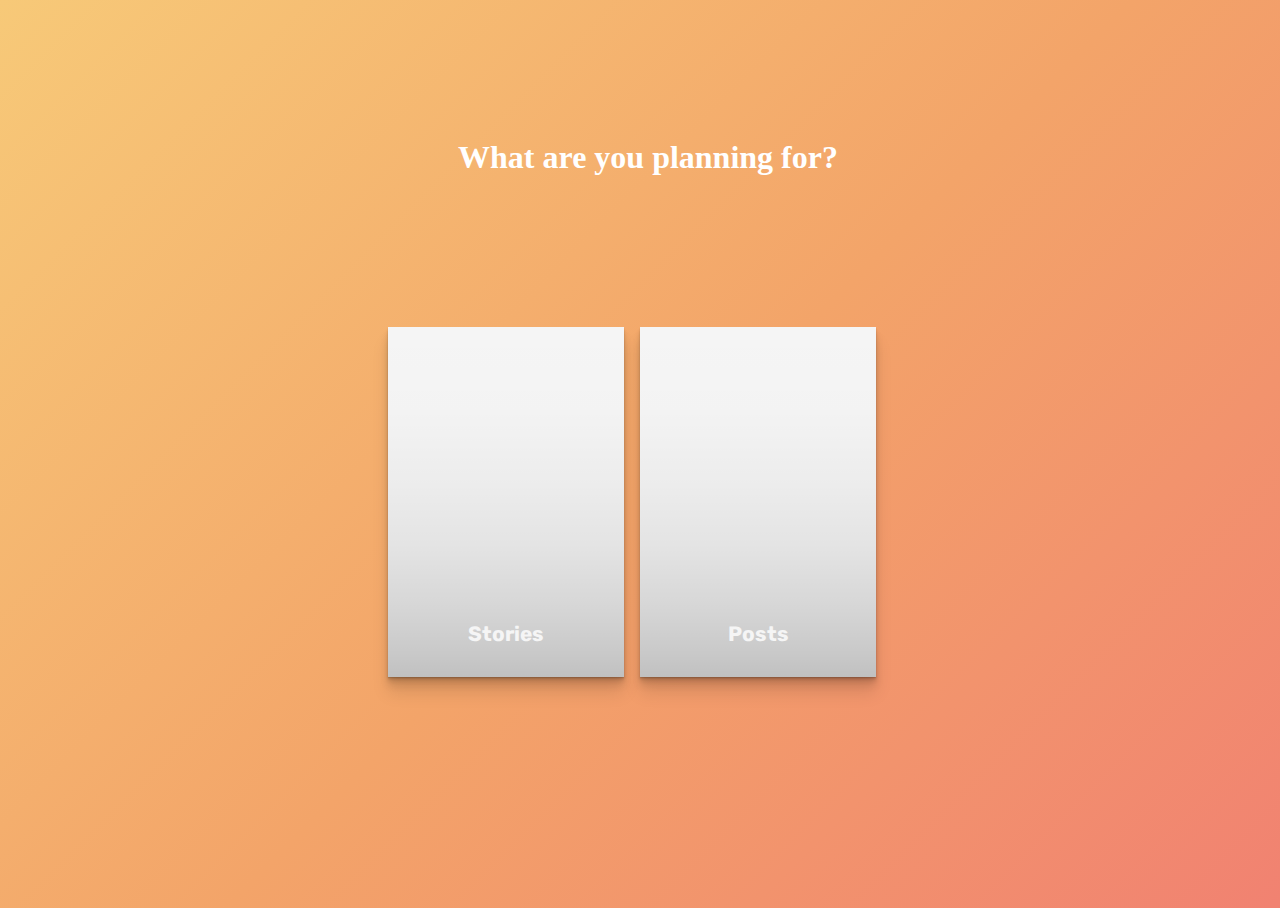
<file: instagram.html>
<!DOCTYPE html>
<html>
<head>
	<title>Instagram</title>
</head>

	<style type="text/css">
		@import url('https://fonts.googleapis.com/css?family=Cardo:400i|Rubik:400,700&display=swap');
 :root {
	 --d: 700ms;
	 --e: cubic-bezier(0.19, 1, 0.22, 1);
	 --font-sans: 'Rubik', sans-serif;
	 --font-serif: 'Cardo', serif;
}
 * {
	 box-sizing: border-box;
}
 html, body {
	 height: 100%;
}
 body {
	 display: grid;
	 place-items: center;
}

body{
	width:100%;
	height: 100vh;
	color: #fff;
	background: linear-gradient(-45deg, #3f51b1 0%, #5a55ae 13%, #7b5fac 25%, #8f6aae 38%, #a86aa4 50%, #cc6b8e 62%, #f18271 75%, #f3a469 87%, #f7c978 100%);
	background-size: 400% 400%;
	position: relative;
	animation: change 10s ease-in-out infinite;
	font-family: 'Raleway';
	overflow-x: hidden;
}

@keyframes change{
	0%{
		background-position: 0 50%;
	}
	50%{
		background-position: 100% 50%;
	}
	100%{
		background-position: 0 50%;
	}
}


 .page-content {
	 display: grid;
	 grid-gap: 1rem;
	 padding: 1rem;
	 max-width: 1024px;
	 margin: 0 auto;
	 font-family: var(--font-sans);
}
 @media (min-width: 600px) {
	 .page-content {
		 grid-template-columns: repeat(2, 1fr);
	}
}
 @media (min-width: 800px) {
	 .page-content {
		 grid-template-columns: repeat(4, 1fr);
	}
}
 .card {
	 position: relative;
	 left: 100%;
	 bottom: 30%;
	 display: flex;
	 align-items: flex-end;
	 overflow: hidden;
	 padding: 1rem;
	 width: 100%;
	 text-align: center;
	 color: whitesmoke;
	 background-color: whitesmoke;
	 box-shadow: 0 1px 1px rgba(0, 0, 0, 0.1), 0 2px 2px rgba(0, 0, 0, 0.1), 0 4px 4px rgba(0, 0, 0, 0.1), 0 8px 8px rgba(0, 0, 0, 0.1), 0 16px 16px rgba(0, 0, 0, 0.1);
}
 @media (min-width: 600px) {
	 .card {
		 height: 350px;
	}
}
 .card:before {
	 content: '';
	 position: absolute;
	 top: 0;
	 left: 0;
	 width: 100%;
	 height: 110%;
	 background-size: cover;
	 background-position: 0 0;
	 transition: transform calc(var(--d) * 1.5) var(--e);
	 pointer-events: none;
}
 .card:after {
	 content: '';
	 display: block;
	 position: absolute;
	 top: 0;
	 left: 0;
	 width: 100%;
	 height: 200%;
	 pointer-events: none;
	 background-image: linear-gradient(to bottom, rgba(0, 0, 0, 0) 0%, rgba(0, 0, 0, 0.009) 11.7%, rgba(0, 0, 0, 0.034) 22.1%, rgba(0, 0, 0, 0.072) 31.2%, rgba(0, 0, 0, 0.123) 39.4%, rgba(0, 0, 0, 0.182) 46.6%, rgba(0, 0, 0, 0.249) 53.1%, rgba(0, 0, 0, 0.320) 58.9%, rgba(0, 0, 0, 0.394) 64.3%, rgba(0, 0, 0, 0.468) 69.3%, rgba(0, 0, 0, 0.540) 74.1%, rgba(0, 0, 0, 0.607) 78.8%, rgba(0, 0, 0, 0.668) 83.6%, rgba(0, 0, 0, 0.721) 88.7%, rgba(0, 0, 0, 0.762) 94.1%, rgba(0, 0, 0, 0.790) 100%);
	 transform: translateY(-50%);
	 transition: transform calc(var(--d) * 2) var(--e);
}
 .card:nth-child(1):before {
	 background: url(https://images.unsplash.com/photo-1611262588024-d12430b98920?ixlib=rb-1.2.1&ixid=MnwxMjA3fDB8MHxwaG90by1wYWdlfHx8fGVufDB8fHx8&auto=format&fit=crop&w=667&q=80) no-repeat center center fixed;
}
 .card:nth-child(2):before {
	 background: url(https://images.unsplash.com/photo-1611262588024-d12430b98920?ixlib=rb-1.2.1&ixid=MnwxMjA3fDB8MHxwaG90by1wYWdlfHx8fGVufDB8fHx8&auto=format&fit=crop&w=667&q=80) no-repeat center center fixed;
}
/* .card:nth-child(3):before {
	 background-image: url(https://images.unsplash.com/photo-1545243424-0ce743321e11?ixlib=rb-1.2.1&q=80&fm=jpg&crop=entropy&cs=tinysrgb&w=400&fit=max&ixid=eyJhcHBfaWQiOjE0NTg5fQ);
}
 .card:nth-child(4):before {
	 background-image: url(https://images.unsplash.com/photo-1531306728370-e2ebd9d7bb99?ixlib=rb-1.2.1&q=80&fm=jpg&crop=entropy&cs=tinysrgb&w=400&fit=max&ixid=eyJhcHBfaWQiOjE0NTg5fQ);
}*/

 .content {
	 position: relative;
	 display: flex;
	 flex-direction: column;
	 align-items: center;
	 width: 100%;
	 padding: 1rem;
	 transition: transform var(--d) var(--e);
	 z-index: 1;
}
 .content > * + * {
	 margin-top: 1rem;
}
 .title {
	 font-size: 1.3rem;
	 font-weight: bold;
	 line-height: 1.2;
}
 .copy {
	 font-family: var(--font-serif);
	 font-size: 1.125rem;
	 font-style: italic;
	 line-height: 1.35;
}
 .btn {
	 cursor: pointer;
	 margin-top: 1.5rem;
	 padding: 0.75rem 1.5rem;
	 font-size: 0.65rem;
	 font-weight: bold;
	 letter-spacing: 0.025rem;
	 text-transform: uppercase;
	 color: white;
	 background-color: black;
	 border: none;
}
 .btn:hover {
	 background-color: #0d0d0d;
}
 .btn:focus {
	 outline: 1px dashed yellow;
	 outline-offset: 3px;
}
 @media (hover: hover) and (min-width: 600px) {
	 .card:after {
		 transform: translateY(0);
	}
	 .content {
		 transform: translateY(calc(100% - 4.5rem));
	}
	 .content > *:not(.title) {
		 opacity: 0;
		 transform: translateY(1rem);
		 transition: transform var(--d) var(--e), opacity var(--d) var(--e);
	}
	 .card:hover, .card:focus-within {
		 align-items: center;
	}
	 .card:hover:before, .card:focus-within:before {
		 transform: translateY(-4%);
	}
	 .card:hover:after, .card:focus-within:after {
		 transform: translateY(-50%);
	}
	 .card:hover .content, .card:focus-within .content {
		 transform: translateY(0);
	}
	 .card:hover .content > *:not(.title), .card:focus-within .content > *:not(.title) {
		 opacity: 1;
		 transform: translateY(0);
		 transition-delay: calc(var(--d) / 8);
	}
	 .card:focus-within:before, .card:focus-within:after, .card:focus-within .content, .card:focus-within .content > *:not(.title) {
		 transition-duration: 0s;
	}
}
	</style>
<body>

	<h1>What are you planning for?</h1>
	<main class="page-content">
	  <div class="card">
	    <div class="content">
	      <h2 class="title">Stories</h2>
	      <p class="copy">Check out all the awesome Instagram Story templates.</p>
	      <button onclick="location.href='insta1.html'" type="button" class="btn">Want?</button>
	    </div>
	  </div>
	  <div class="card">
	    <div class="content">
	      <h2 class="title">Posts</h2>
	      <p class="copy">Check out all the awesome Instagram Posts templates.</p>
	      <button onclick="location.href='insta2.html'" type="button" class="btn">Want?</button>
	    </div>
	  </div>
	  <!-- <div class="card">
	    <div class="content">
	      <h2 class="title">Desert Destinations</h2>
	      <p class="copy">It's the desert you've always dreamed of</p>
	      <button class="btn">Book Now</button>
	    </div>
	  </div>
	  <div class="card">
	    <div class="content">
	      <h2 class="title">Explore The Galaxy</h2>
	      <p class="copy">Seriously, straight up, just blast off into outer space today</p>
	      <button class="btn">Book Now</button>
	    </div>
	  </div>
	  <div class="card" style="background-image: url(https://images.unsplash.com/photo-1531306728370-e2ebd9d7bb99?ixlib=rb-1.2.1&q=80&fm=jpg&crop=entropy&cs=tinysrgb&w=400&fit=max&ixid=eyJhcHBfaWQiOjE0NTg5fQ);">
	    <div class="content">
	      <h2 class="title">Mountain View</h2>
	      <p class="copy">Check out all of these gorgeous mountain trips with beautiful views of, you guessed it, the mountains</p>
	      <button class="btn">View Trips</button>
	    </div>
	  </div> -->
	</main>

</body>
</html>
</file>
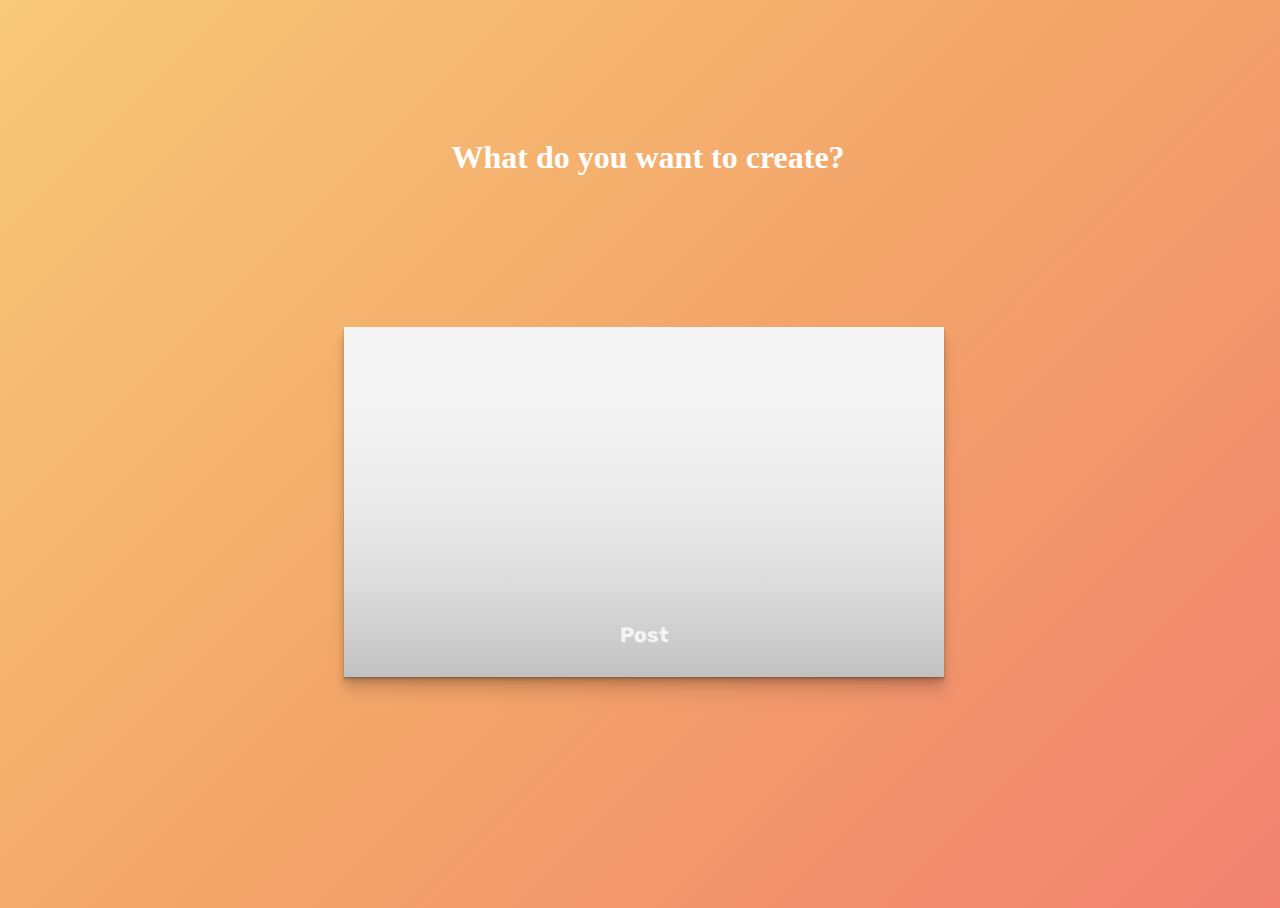
<file: twitter.html>
<!DOCTYPE html>
<html>
<head>
	<title>Twitter</title>
</head>

	<style type="text/css">
		@import url('https://fonts.googleapis.com/css?family=Cardo:400i|Rubik:400,700&display=swap');
 :root {
	 --d: 700ms;
	 --e: cubic-bezier(0.19, 1, 0.22, 1);
	 --font-sans: 'Rubik', sans-serif;
	 --font-serif: 'Cardo', serif;
}
 * {
	 box-sizing: border-box;
}
 html, body {
	 height: 100%;
}
 body {
	 display: grid;
	 place-items: center;
}

body{
	width:100%;
	height: 100vh;
	color: #fff;
	background: linear-gradient(-45deg, #3f51b1 0%, #5a55ae 13%, #7b5fac 25%, #8f6aae 38%, #a86aa4 50%, #cc6b8e 62%, #f18271 75%, #f3a469 87%, #f7c978 100%);
	background-size: 400% 400%;
	position: relative;
	animation: change 10s ease-in-out infinite;
	font-family: 'Raleway';
	overflow-x: hidden;
}

@keyframes change{
	0%{
		background-position: 0 50%;
	}
	50%{
		background-position: 100% 50%;
	}
	100%{
		background-position: 0 50%;
	}
}


 .page-content {
	 display: grid;
	 grid-gap: 1rem;
	 padding: 1rem;
	 max-width: 1024px;
	 margin: 0 auto;
	 font-family: var(--font-sans);
}
 @media (min-width: 600px) {
	 .page-content {
		 grid-template-columns: repeat(2, 1fr);
	}
}
 @media (min-width: 800px) {
	 .page-content {
		 grid-template-columns: repeat(4, 1fr);
	}
}
 .card {
	 position: relative;
	 left: 32%;
	 bottom: 30%;
	 display: flex;
	 align-items: flex-end;
	 overflow: hidden;
	 padding: 1rem;
	 width: 100%;
	 text-align: center;
	 color: whitesmoke;
	 background-color: whitesmoke;
	 box-shadow: 0 1px 1px rgba(0, 0, 0, 0.1), 0 2px 2px rgba(0, 0, 0, 0.1), 0 4px 4px rgba(0, 0, 0, 0.1), 0 8px 8px rgba(0, 0, 0, 0.1), 0 16px 16px rgba(0, 0, 0, 0.1);
}
 @media (min-width: 600px) {
	 .card {
		 height: 350px;
		 width: 600px;
	}
}
 .card:before {
	 content: '';
	 position: absolute;
	 top: 0;
	 left: 0;
	 width: 100%;
	 height: 110%;
	 background-size: cover;
	 background-position: 0 0;
	 transition: transform calc(var(--d) * 1.5) var(--e);
	 pointer-events: none;
}
 .card:after {
	 content: '';
	 display: block;
	 position: absolute;
	 top: 0;
	 left: 0;
	 width: 100%;
	 height: 200%;
	 pointer-events: none;
	 background-image: linear-gradient(to bottom, rgba(0, 0, 0, 0) 0%, rgba(0, 0, 0, 0.009) 11.7%, rgba(0, 0, 0, 0.034) 22.1%, rgba(0, 0, 0, 0.072) 31.2%, rgba(0, 0, 0, 0.123) 39.4%, rgba(0, 0, 0, 0.182) 46.6%, rgba(0, 0, 0, 0.249) 53.1%, rgba(0, 0, 0, 0.320) 58.9%, rgba(0, 0, 0, 0.394) 64.3%, rgba(0, 0, 0, 0.468) 69.3%, rgba(0, 0, 0, 0.540) 74.1%, rgba(0, 0, 0, 0.607) 78.8%, rgba(0, 0, 0, 0.668) 83.6%, rgba(0, 0, 0, 0.721) 88.7%, rgba(0, 0, 0, 0.762) 94.1%, rgba(0, 0, 0, 0.790) 100%);
	 transform: translateY(-50%);
	 transition: transform calc(var(--d) * 2) var(--e);
}
 .card:nth-child(1):before {
	 background: url(https://images.unsplash.com/photo-1611162618479-ee3d24aaef0b?ixid=MnwxMjA3fDB8MHxwaG90by1wYWdlfHx8fGVufDB8fHx8&ixlib=rb-1.2.1&auto=format&fit=crop&w=667&q=80) no-repeat center;
}
/* .card:nth-child(2):before {
	 background: url(https://images.unsplash.com/photo-1611262588024-d12430b98920?ixlib=rb-1.2.1&ixid=MnwxMjA3fDB8MHxwaG90by1wYWdlfHx8fGVufDB8fHx8&auto=format&fit=crop&w=667&q=80) no-repeat center center fixed;
}*/
/* .card:nth-child(3):before {
	 background-image: url(https://images.unsplash.com/photo-1545243424-0ce743321e11?ixlib=rb-1.2.1&q=80&fm=jpg&crop=entropy&cs=tinysrgb&w=400&fit=max&ixid=eyJhcHBfaWQiOjE0NTg5fQ);
}
 .card:nth-child(4):before {
	 background-image: url(https://images.unsplash.com/photo-1531306728370-e2ebd9d7bb99?ixlib=rb-1.2.1&q=80&fm=jpg&crop=entropy&cs=tinysrgb&w=400&fit=max&ixid=eyJhcHBfaWQiOjE0NTg5fQ);
}*/

 .content {
	 position: relative;
	 display: flex;
	 flex-direction: column;
	 align-items: center;
	 width: 100%;
	 padding: 1rem;
	 transition: transform var(--d) var(--e);
	 z-index: 1;
}
 .content > * + * {
	 margin-top: 1rem;
}
 .title {
	 font-size: 1.3rem;
	 font-weight: bold;
	 line-height: 1.2;
}
 .copy {
	 font-family: var(--font-serif);
	 font-size: 1.125rem;
	 font-style: italic;
	 line-height: 1.35;
}
 .btn {
	 cursor: pointer;
	 margin-top: 1.5rem;
	 padding: 0.75rem 1.5rem;
	 font-size: 0.65rem;
	 font-weight: bold;
	 letter-spacing: 0.025rem;
	 text-transform: uppercase;
	 color: white;
	 background-color: black;
	 border: none;
}
 .btn:hover {
	 background-color: #0d0d0d;
}
 .btn:focus {
	 outline: 1px dashed yellow;
	 outline-offset: 3px;
}
 @media (hover: hover) and (min-width: 600px) {
	 .card:after {
		 transform: translateY(0);
	}
	 .content {
		 transform: translateY(calc(100% - 4.5rem));
	}
	 .content > *:not(.title) {
		 opacity: 0;
		 transform: translateY(1rem);
		 transition: transform var(--d) var(--e), opacity var(--d) var(--e);
	}
	 .card:hover, .card:focus-within {
		 align-items: center;
	}
	 .card:hover:before, .card:focus-within:before {
		 transform: translateY(-4%);
	}
	 .card:hover:after, .card:focus-within:after {
		 transform: translateY(-50%);
	}
	 .card:hover .content, .card:focus-within .content {
		 transform: translateY(0);
	}
	 .card:hover .content > *:not(.title), .card:focus-within .content > *:not(.title) {
		 opacity: 1;
		 transform: translateY(0);
		 transition-delay: calc(var(--d) / 8);
	}
	 .card:focus-within:before, .card:focus-within:after, .card:focus-within .content, .card:focus-within .content > *:not(.title) {
		 transition-duration: 0s;
	}
}
	</style>
<body>

	<h1>What do you want to create?</h1>
	<main class="page-content">
	  <div class="card">
	    <div class="content">
	      <h2 class="title">Post</h2>
	      <p class="copy">Check out all the awesome Twitter Post Templates waiting for you!</p>
	      <button onclick="location.href='twt.html'" type="button" class="btn">Want?</button>
	    </div>
	  </div>
	  <!-- <div class="card">
	    <div class="content">
	      <h2 class="title">Posts</h2>
	      <p class="copy">Check out all the awesome Instagram Posts templates.</p>
	      <button onclick="location.href='insta2.html'" type="button" class="btn">Want?</button>
	    </div>
	  </div> -->
	  <!-- <div class="card">
	    <div class="content">
	      <h2 class="title">Desert Destinations</h2>
	      <p class="copy">It's the desert you've always dreamed of</p>
	      <button class="btn">Book Now</button>
	    </div>
	  </div>
	  <div class="card">
	    <div class="content">
	      <h2 class="title">Explore The Galaxy</h2>
	      <p class="copy">Seriously, straight up, just blast off into outer space today</p>
	      <button class="btn">Book Now</button>
	    </div>
	  </div>
	  <div class="card" style="background-image: url(https://images.unsplash.com/photo-1531306728370-e2ebd9d7bb99?ixlib=rb-1.2.1&q=80&fm=jpg&crop=entropy&cs=tinysrgb&w=400&fit=max&ixid=eyJhcHBfaWQiOjE0NTg5fQ);">
	    <div class="content">
	      <h2 class="title">Mountain View</h2>
	      <p class="copy">Check out all of these gorgeous mountain trips with beautiful views of, you guessed it, the mountains</p>
	      <button class="btn">View Trips</button>
	    </div>
	  </div> -->
	</main>

</body>
</html>
</file>
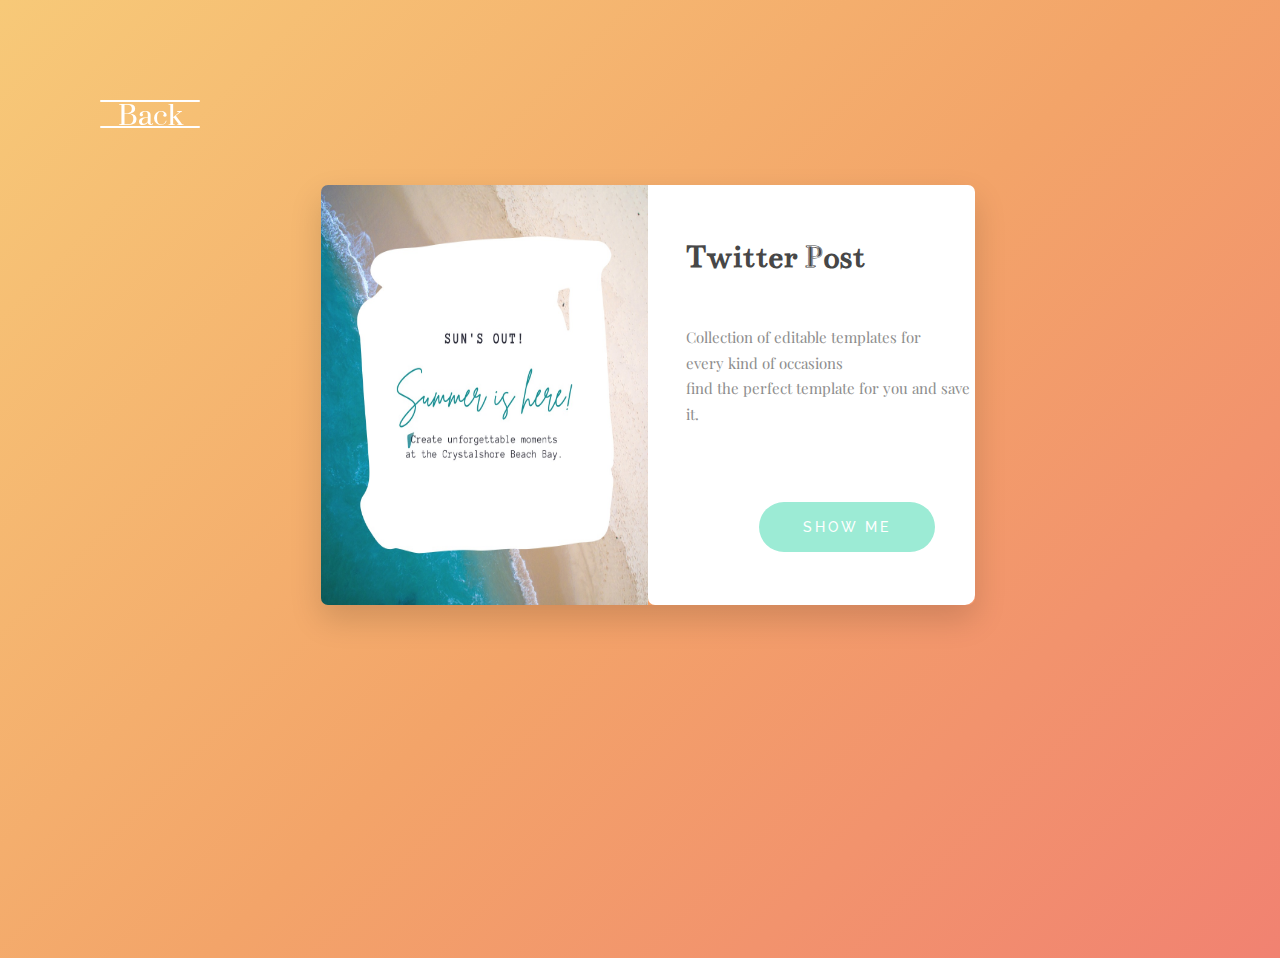
<file: twt.html>
<html lang="en">

<head>
  <title>Post</title>
  <link href="https://fonts.googleapis.com/css?family=Bentham|Playfair+Display|Raleway:400,500|Suranna|Trocchi" rel="stylesheet">
  <style type="text/css">
    body{
  width:100%;
  height: 100vh;
  color: #fff;
  background: linear-gradient(-45deg, #3f51b1 0%, #5a55ae 13%, #7b5fac 25%, #8f6aae 38%, #a86aa4 50%, #cc6b8e 62%, #f18271 75%, #f3a469 87%, #f7c978 100%);
  background-size: 400% 400%;
  position: relative;
  animation: change 10s ease-in-out infinite;
  font-family: 'Raleway';
  overflow-x: hidden;
  overflow-y: hidden;
}

@keyframes change{
  0%{
    background-position: 0 50%;
  }
  50%{
    background-position: 100% 50%;
  }
  100%{
    background-position: 0 50%;
  }
}

.wrapper {
  position: relative;
  top: 15%;
  height: 420px;
  width: 654px;
  margin: 50px auto;
  border-radius: 7px 7px 7px 7px;
  /* VIA CSS MATIC https://goo.gl/cIbnS */
  -webkit-box-shadow: 0px 14px 32px 0px rgba(0, 0, 0, 0.15);
  -moz-box-shadow: 0px 14px 32px 0px rgba(0, 0, 0, 0.15);
  box-shadow: 0px 14px 32px 0px rgba(0, 0, 0, 0.15);
}

.product-img {
  float: left;
  height: 420px;
  width: 327px;
}

.product-img img {
  border-radius: 7px 0 0 7px;
}

.product-info {
  float: left;
  height: 420px;
  width: 327px;
  border-radius: 0 7px 10px 7px;
  background-color: #ffffff;
}

.product-text {
  height: 300px;
  width: 327px;
}

.product-text h1 {
  margin: 0 0 0 38px;
  padding-top: 52px;
  font-size: 34px;
  color: #474747;
}

.product-text h1,
.product-price-btn p {
  font-family: 'Bentham', serif;
}

.product-text h2 {
  margin: 0 0 47px 38px;
  font-size: 13px;
  font-family: 'Raleway', sans-serif;
  font-weight: 400;
  text-transform: uppercase;
  color: #d2d2d2;
  letter-spacing: 0.2em;
}

.product-text p {
  height: 125px;
  margin: 0 0 0 38px;
  font-family: 'Playfair Display', serif;
  color: #8d8d8d;
  line-height: 1.7em;
  font-size: 15px;
  font-weight: lighter;
  overflow: hidden;
}

.product-price-btn {
  height: 103px;
  width: 327px;
  margin-top: 17px;
  position: relative;
}

.product-price-btn p {
  display: inline-block;
  position: absolute;
  top: -13px;
  height: 50px;
  font-family: 'Trocchi', serif;
  margin: 0 0 0 38px;
  font-size: 28px;
  font-weight: lighter;
  color: #474747;
}

span {
  display: inline-block;
  height: 50px;
  font-family: 'Suranna', serif;
  font-size: 34px;
}

.product-price-btn button {
  float: right;
  display: inline-block;
  height: 50px;
  width: 176px;
  margin: 0 40px 0 16px;
  box-sizing: border-box;
  border: transparent;
  border-radius: 60px;
  font-family: 'Raleway', sans-serif;
  font-size: 14px;
  font-weight: 500;
  text-transform: uppercase;
  letter-spacing: 0.2em;
  color: #ffffff;
  background-color: #9cebd5;
  cursor: pointer;
  outline: none;
}

.product-price-btn button:hover {
  background-color: #79b0a1;
}


  div.backBtn {
  width: 100px;
  left: 100px;
  top: 100px;
  background-color: #fff;
  transition: all 0.4s ease;
  position: fixed;
  cursor: pointer;
}

span.line {
  bottom: auto;
  right: auto;
  top: auto;
  left: auto;
  background-color: #fff;
  border-radius: 10px;
  width: 100%;
  left: 0px;
  height: 2px;
  display: block;
  position: absolute;
  transition: width 0.2s ease 0.1s, left 0.2s ease, transform 0.2s ease 0.3s, background-color 0.2s ease;
}

span.tLine {
  top: 0px;
}

span.mLine {
  top: 13px;
  opacity: 0;
}

span.bLine {
  top: 26px;
}

.label {
  position: absolute;
  left: 0px;
  width: 100%;
  text-align: center;
  transition: all 0.4s ease;
  font-size: 2.1rem;
  bottom: -28px;
}

div.backBtn:hover span.label {
  left: 25px
}

div.backBtn:hover span.line {
  left: -10px;
  height: 5px;
  background-color: #fff;
}

div.backBtn:hover span.tLine {
  width: 25px;
  transform: rotate(-45deg);
  left: -15px;
  top: 6px;
  color: white;
}

div.backBtn:hover span.mLine {
  opacity: 1;
  width: 30px;
  color: white;
}

div.backBtn:hover span.bLine {
  width: 25px;
  transform: rotate(45deg);
  left: -15px;
  top: 20px;
  color: white;
}

  </style>
</head>

<body>

  <a href="twitter.html" style="color: white;">
    <div class="backBtn">
      <span class="line tLine"></span>
      <span class="line mLine"></span>
      <span class="label">Back</span>
      <span class="line bLine"></span>
  </div>
  </a>

  <div class="wrapper">
    <div class="product-img">
      <img src="insta1.jpeg" height="420" width="327">
    </div>
    <div class="product-info">
      <div class="product-text">
        <h1>Twitter Post</h1>
        <h2></h2>
        <p>Collection of editable templates for<br> every kind of occasions<br> find the perfect template for you and save it.<br></p></div>
      <div class="product-price-btn">
        <button onclick="location.href='https://www.canva.com/design/DAEl2nmo268/8lqFLQTONwAgkQHDV6WarA/view?utm_content=DAEl2nmo268&utm_campaign=designshare&utm_medium=link&utm_source=sharebutton&mode=preview'" type="button">Show me</button>
      </div>
    </div>
  </div>

</body>

</html>
</file>
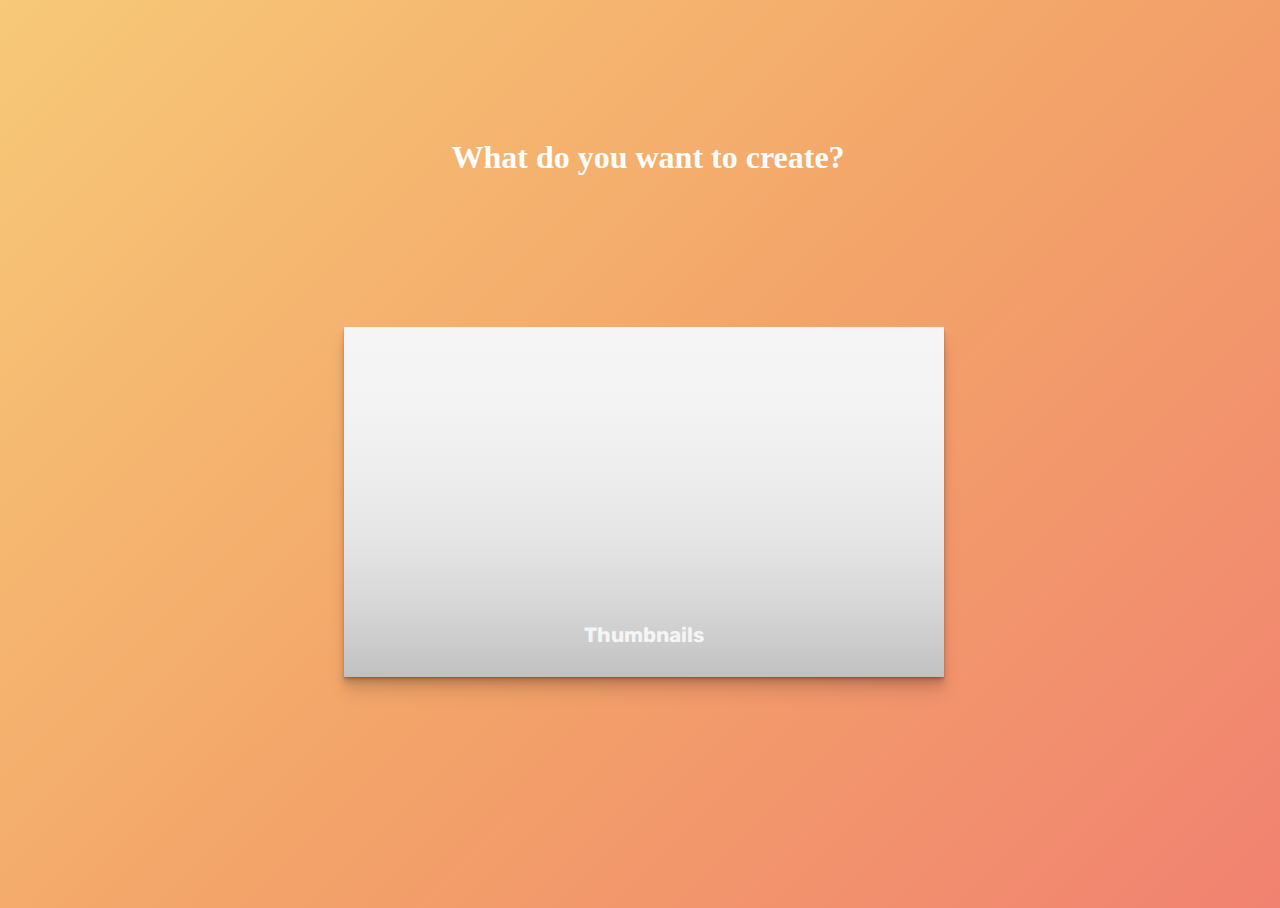
<file: youtube.html>
<!DOCTYPE html>
<html>
<head>
	<title>YouTube</title>
</head>

	<style type="text/css">
		@import url('https://fonts.googleapis.com/css?family=Cardo:400i|Rubik:400,700&display=swap');
 :root {
	 --d: 700ms;
	 --e: cubic-bezier(0.19, 1, 0.22, 1);
	 --font-sans: 'Rubik', sans-serif;
	 --font-serif: 'Cardo', serif;
}
 * {
	 box-sizing: border-box;
}
 html, body {
	 height: 100%;
}
 body {
	 display: grid;
	 place-items: center;
}

body{
	width:100%;
	height: 100vh;
	color: #fff;
	background: linear-gradient(-45deg, #3f51b1 0%, #5a55ae 13%, #7b5fac 25%, #8f6aae 38%, #a86aa4 50%, #cc6b8e 62%, #f18271 75%, #f3a469 87%, #f7c978 100%);
	background-size: 400% 400%;
	position: relative;
	animation: change 10s ease-in-out infinite;
	font-family: 'Raleway';
	overflow-x: hidden;
}

@keyframes change{
	0%{
		background-position: 0 50%;
	}
	50%{
		background-position: 100% 50%;
	}
	100%{
		background-position: 0 50%;
	}
}


 .page-content {
	 display: grid;
	 grid-gap: 1rem;
	 padding: 1rem;
	 max-width: 1024px;
	 margin: 0 auto;
	 font-family: var(--font-sans);
}
 @media (min-width: 600px) {
	 .page-content {
		 grid-template-columns: repeat(2, 1fr);
	}
}
 @media (min-width: 800px) {
	 .page-content {
		 grid-template-columns: repeat(4, 1fr);
	}
}
 .card {
	 position: relative;
	 left: 32%;
	 bottom: 30%;
	 display: flex;
	 align-items: flex-end;
	 overflow: hidden;
	 padding: 1rem;
	 width: 100%;
	 text-align: center;
	 color: whitesmoke;
	 background-color: whitesmoke;
	 box-shadow: 0 1px 1px rgba(0, 0, 0, 0.1), 0 2px 2px rgba(0, 0, 0, 0.1), 0 4px 4px rgba(0, 0, 0, 0.1), 0 8px 8px rgba(0, 0, 0, 0.1), 0 16px 16px rgba(0, 0, 0, 0.1);
}
 @media (min-width: 600px) {
	 .card {
		 height: 350px;
		 width: 600px;
	}
}
 .card:before {
	 content: '';
	 position: absolute;
	 top: 0;
	 left: 0;
	 width: 100%;
	 height: 110%;
	 background-size: cover;
	 background-position: 0 0;
	 transition: transform calc(var(--d) * 1.5) var(--e);
	 pointer-events: none;
}
 .card:after {
	 content: '';
	 display: block;
	 position: absolute;
	 top: 0;
	 left: 0;
	 width: 100%;
	 height: 200%;
	 pointer-events: none;
	 background-image: linear-gradient(to bottom, rgba(0, 0, 0, 0) 0%, rgba(0, 0, 0, 0.009) 11.7%, rgba(0, 0, 0, 0.034) 22.1%, rgba(0, 0, 0, 0.072) 31.2%, rgba(0, 0, 0, 0.123) 39.4%, rgba(0, 0, 0, 0.182) 46.6%, rgba(0, 0, 0, 0.249) 53.1%, rgba(0, 0, 0, 0.320) 58.9%, rgba(0, 0, 0, 0.394) 64.3%, rgba(0, 0, 0, 0.468) 69.3%, rgba(0, 0, 0, 0.540) 74.1%, rgba(0, 0, 0, 0.607) 78.8%, rgba(0, 0, 0, 0.668) 83.6%, rgba(0, 0, 0, 0.721) 88.7%, rgba(0, 0, 0, 0.762) 94.1%, rgba(0, 0, 0, 0.790) 100%);
	 transform: translateY(-50%);
	 transition: transform calc(var(--d) * 2) var(--e);
}
 .card:nth-child(1):before {
	 background: url(https://images.unsplash.com/photo-1611162616475-46b635cb6868?ixlib=rb-1.2.1&ixid=MnwxMjA3fDB8MHxwaG90by1wYWdlfHx8fGVufDB8fHx8&auto=format&fit=crop&w=667&q=80) no-repeat center;
}
/* .card:nth-child(2):before {
	 background: url(https://images.unsplash.com/photo-1611262588024-d12430b98920?ixlib=rb-1.2.1&ixid=MnwxMjA3fDB8MHxwaG90by1wYWdlfHx8fGVufDB8fHx8&auto=format&fit=crop&w=667&q=80) no-repeat center center fixed;
}*/
/* .card:nth-child(3):before {
	 background-image: url(https://images.unsplash.com/photo-1545243424-0ce743321e11?ixlib=rb-1.2.1&q=80&fm=jpg&crop=entropy&cs=tinysrgb&w=400&fit=max&ixid=eyJhcHBfaWQiOjE0NTg5fQ);
}
 .card:nth-child(4):before {
	 background-image: url(https://images.unsplash.com/photo-1531306728370-e2ebd9d7bb99?ixlib=rb-1.2.1&q=80&fm=jpg&crop=entropy&cs=tinysrgb&w=400&fit=max&ixid=eyJhcHBfaWQiOjE0NTg5fQ);
}*/

 .content {
	 position: relative;
	 display: flex;
	 flex-direction: column;
	 align-items: center;
	 width: 100%;
	 padding: 1rem;
	 transition: transform var(--d) var(--e);
	 z-index: 1;
}
 .content > * + * {
	 margin-top: 1rem;
}
 .title {
	 font-size: 1.3rem;
	 font-weight: bold;
	 line-height: 1.2;
}
 .copy {
	 font-family: var(--font-serif);
	 font-size: 1.125rem;
	 font-style: italic;
	 line-height: 1.35;
}
 .btn {
	 cursor: pointer;
	 margin-top: 1.5rem;
	 padding: 0.75rem 1.5rem;
	 font-size: 0.65rem;
	 font-weight: bold;
	 letter-spacing: 0.025rem;
	 text-transform: uppercase;
	 color: white;
	 background-color: black;
	 border: none;
}
 .btn:hover {
	 background-color: #0d0d0d;
}
 .btn:focus {
	 outline: 1px dashed yellow;
	 outline-offset: 3px;
}
 @media (hover: hover) and (min-width: 600px) {
	 .card:after {
		 transform: translateY(0);
	}
	 .content {
		 transform: translateY(calc(100% - 4.5rem));
	}
	 .content > *:not(.title) {
		 opacity: 0;
		 transform: translateY(1rem);
		 transition: transform var(--d) var(--e), opacity var(--d) var(--e);
	}
	 .card:hover, .card:focus-within {
		 align-items: center;
	}
	 .card:hover:before, .card:focus-within:before {
		 transform: translateY(-4%);
	}
	 .card:hover:after, .card:focus-within:after {
		 transform: translateY(-50%);
	}
	 .card:hover .content, .card:focus-within .content {
		 transform: translateY(0);
	}
	 .card:hover .content > *:not(.title), .card:focus-within .content > *:not(.title) {
		 opacity: 1;
		 transform: translateY(0);
		 transition-delay: calc(var(--d) / 8);
	}
	 .card:focus-within:before, .card:focus-within:after, .card:focus-within .content, .card:focus-within .content > *:not(.title) {
		 transition-duration: 0s;
	}
}
	</style>
<body>

	<h1>What do you want to create?</h1>
	<main class="page-content">
	  <div class="card">
	    <div class="content">
	      <h2 class="title">Thumbnails</h2>
	      <p class="copy">Check out all the awesome Thumbnails waiting for you!</p>
	      <button onclick="location.href='yt.html'" type="button" class="btn">Want?</button>
	    </div>
	  </div>
	  <!-- <div class="card">
	    <div class="content">
	      <h2 class="title">Posts</h2>
	      <p class="copy">Check out all the awesome Instagram Posts templates.</p>
	      <button onclick="location.href='insta2.html'" type="button" class="btn">Want?</button>
	    </div>
	  </div> -->
	  <!-- <div class="card">
	    <div class="content">
	      <h2 class="title">Desert Destinations</h2>
	      <p class="copy">It's the desert you've always dreamed of</p>
	      <button class="btn">Book Now</button>
	    </div>
	  </div>
	  <div class="card">
	    <div class="content">
	      <h2 class="title">Explore The Galaxy</h2>
	      <p class="copy">Seriously, straight up, just blast off into outer space today</p>
	      <button class="btn">Book Now</button>
	    </div>
	  </div>
	  <div class="card" style="background-image: url(https://images.unsplash.com/photo-1531306728370-e2ebd9d7bb99?ixlib=rb-1.2.1&q=80&fm=jpg&crop=entropy&cs=tinysrgb&w=400&fit=max&ixid=eyJhcHBfaWQiOjE0NTg5fQ);">
	    <div class="content">
	      <h2 class="title">Mountain View</h2>
	      <p class="copy">Check out all of these gorgeous mountain trips with beautiful views of, you guessed it, the mountains</p>
	      <button class="btn">View Trips</button>
	    </div>
	  </div> -->
	</main>

</body>
</html>
</file>
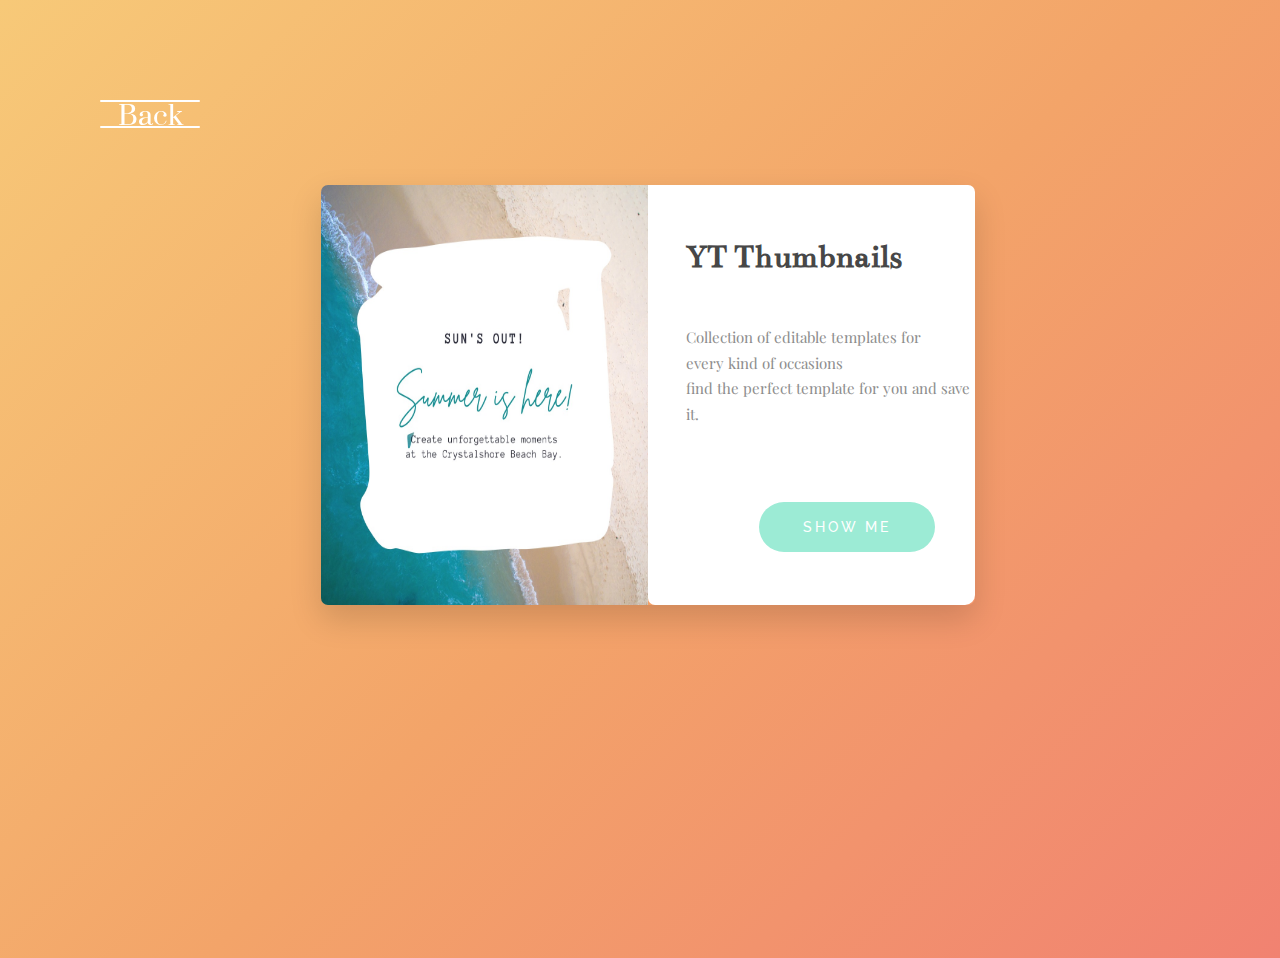
<file: yt.html>
<html lang="en">

<head>
  <title>YouTube Thumbnail</title>
  <link href="https://fonts.googleapis.com/css?family=Bentham|Playfair+Display|Raleway:400,500|Suranna|Trocchi" rel="stylesheet">
  <style type="text/css">
    body{
  width:100%;
  height: 100vh;
  color: #fff;
  background: linear-gradient(-45deg, #3f51b1 0%, #5a55ae 13%, #7b5fac 25%, #8f6aae 38%, #a86aa4 50%, #cc6b8e 62%, #f18271 75%, #f3a469 87%, #f7c978 100%);
  background-size: 400% 400%;
  position: relative;
  animation: change 10s ease-in-out infinite;
  font-family: 'Raleway';
  overflow-x: hidden;
  overflow-y: hidden;
}

@keyframes change{
  0%{
    background-position: 0 50%;
  }
  50%{
    background-position: 100% 50%;
  }
  100%{
    background-position: 0 50%;
  }
}

.wrapper {
  position: relative;
  top: 15%;
  height: 420px;
  width: 654px;
  margin: 50px auto;
  border-radius: 7px 7px 7px 7px;
  /* VIA CSS MATIC https://goo.gl/cIbnS */
  -webkit-box-shadow: 0px 14px 32px 0px rgba(0, 0, 0, 0.15);
  -moz-box-shadow: 0px 14px 32px 0px rgba(0, 0, 0, 0.15);
  box-shadow: 0px 14px 32px 0px rgba(0, 0, 0, 0.15);
}

.product-img {
  float: left;
  height: 420px;
  width: 327px;
}

.product-img img {
  border-radius: 7px 0 0 7px;
}

.product-info {
  float: left;
  height: 420px;
  width: 327px;
  border-radius: 0 7px 10px 7px;
  background-color: #ffffff;
}

.product-text {
  height: 300px;
  width: 327px;
}

.product-text h1 {
  margin: 0 0 0 38px;
  padding-top: 52px;
  font-size: 34px;
  color: #474747;
}

.product-text h1,
.product-price-btn p {
  font-family: 'Bentham', serif;
}

.product-text h2 {
  margin: 0 0 47px 38px;
  font-size: 13px;
  font-family: 'Raleway', sans-serif;
  font-weight: 400;
  text-transform: uppercase;
  color: #d2d2d2;
  letter-spacing: 0.2em;
}

.product-text p {
  height: 125px;
  margin: 0 0 0 38px;
  font-family: 'Playfair Display', serif;
  color: #8d8d8d;
  line-height: 1.7em;
  font-size: 15px;
  font-weight: lighter;
  overflow: hidden;
}

.product-price-btn {
  height: 103px;
  width: 327px;
  margin-top: 17px;
  position: relative;
}

.product-price-btn p {
  display: inline-block;
  position: absolute;
  top: -13px;
  height: 50px;
  font-family: 'Trocchi', serif;
  margin: 0 0 0 38px;
  font-size: 28px;
  font-weight: lighter;
  color: #474747;
}

span {
  display: inline-block;
  height: 50px;
  font-family: 'Suranna', serif;
  font-size: 34px;
}

.product-price-btn button {
  float: right;
  display: inline-block;
  height: 50px;
  width: 176px;
  margin: 0 40px 0 16px;
  box-sizing: border-box;
  border: transparent;
  border-radius: 60px;
  font-family: 'Raleway', sans-serif;
  font-size: 14px;
  font-weight: 500;
  text-transform: uppercase;
  letter-spacing: 0.2em;
  color: #ffffff;
  background-color: #9cebd5;
  cursor: pointer;
  outline: none;
}

.product-price-btn button:hover {
  background-color: #79b0a1;
}


  div.backBtn {
  width: 100px;
  left: 100px;
  top: 100px;
  background-color: #fff;
  transition: all 0.4s ease;
  position: fixed;
  cursor: pointer;
}

span.line {
  bottom: auto;
  right: auto;
  top: auto;
  left: auto;
  background-color: #fff;
  border-radius: 10px;
  width: 100%;
  left: 0px;
  height: 2px;
  display: block;
  position: absolute;
  transition: width 0.2s ease 0.1s, left 0.2s ease, transform 0.2s ease 0.3s, background-color 0.2s ease;
}

span.tLine {
  top: 0px;
}

span.mLine {
  top: 13px;
  opacity: 0;
}

span.bLine {
  top: 26px;
}

.label {
  position: absolute;
  left: 0px;
  width: 100%;
  text-align: center;
  transition: all 0.4s ease;
  font-size: 2.1rem;
  bottom: -28px;
}

div.backBtn:hover span.label {
  left: 25px
}

div.backBtn:hover span.line {
  left: -10px;
  height: 5px;
  background-color: #fff;
}

div.backBtn:hover span.tLine {
  width: 25px;
  transform: rotate(-45deg);
  left: -15px;
  top: 6px;
  color: white;
}

div.backBtn:hover span.mLine {
  opacity: 1;
  width: 30px;
  color: white;
}

div.backBtn:hover span.bLine {
  width: 25px;
  transform: rotate(45deg);
  left: -15px;
  top: 20px;
  color: white;
}

  </style>
</head>

<body>

  <a href="youtube.html" style="color: white;">
    <div class="backBtn">
      <span class="line tLine"></span>
      <span class="line mLine"></span>
      <span class="label">Back</span>
      <span class="line bLine"></span>
  </div>
  </a>

  <div class="wrapper">
    <div class="product-img">
      <img src="insta1.jpeg" height="420" width="327">
    </div>
    <div class="product-info">
      <div class="product-text">
        <h1>YT Thumbnails</h1>
        <h2></h2>
        <p>Collection of editable templates for<br> every kind of occasions<br> find the perfect template for you and save it.<br></p></div>
      <div class="product-price-btn">
        <button onclick="location.href='https://www.canva.com/design/DAEl1oet238/4gH4Lo9FQQwhJXTXN1SjVA/view?utm_content=DAEl1oet238&utm_campaign=designshare&utm_medium=link&utm_source=sharebutton&mode=preview'" type="button">Show me</button>
      </div>
    </div>
  </div>

</body>

</html>
</file>
<file: style.css>
@import url('https://fonts.googleapis.com/css2?family=Poppins:wght@100&display=swap');

*{
	margin:0;
	padding: 0;
	-webkit-box-sizing: border-box;
    -moz-box-sizing: border-box;
	box-sizing: border-box;
}


body{
	width:100%;
	height: 100vh;
	color: #fff;
	background: linear-gradient(-45deg, #3f51b1 0%, #5a55ae 13%, #7b5fac 25%, #8f6aae 38%, #a86aa4 50%, #cc6b8e 62%, #f18271 75%, #f3a469 87%, #f7c978 100%);
	background-size: 400% 400%;
	position: relative;
	animation: change 10s ease-in-out infinite;
	font-family: 'Raleway';
	overflow-x: hidden;
}

.about{
	height: 50px;
	position: relative;
	font-size: 1.5rem;
	top: 40px;
	right: 40px;
	float: right;
	opacity: 0.6;
	font-family: 'Poppins';
}

.about:hover{
	opacity: 1;
}

.heading{
	position: relative;
	font-size: 2rem;
	text-transform: uppercase;
	letter-spacing: 2px;
	top: 30%;
	left: 10%;
	width: 73%;
}

.start-btn{
	position: relative;
	top: 35%;
	left: 10%;
	font-size: 1rem;
}

h1{
	padding-right: 80px;	
}

#spin{
	color: #3d1144;
}

#spin:after {
  content:"Everywhere";
  animation: spin 5s linear;
}
@keyframes spin {
  0% { content:"Instagram";}

  25% { content:"Facebook"; }

  50% { content:"Twitter"; }

  75% { content:"Youtube"; }

  100% { content:"Everywhere"; }
  
}

@keyframes change{
	0%{
		background-position: 0 50%;
	}
	50%{
		background-position: 100% 50%;
	}
	100%{
		background-position: 0 50%;
	}
}


.button {
  text-decoration: none;
  color: #3d1144;
  background: white;
  padding: 15px 40px;
  border-radius: 35px;
  font-weight: normal;
  transition: 0.1s linear;
}

.button:hover {
  color: rgba(61,17,68,0.8);
  box-shadow: 0 5px 20px rgba(255,255,255, .4);
}
</file>
